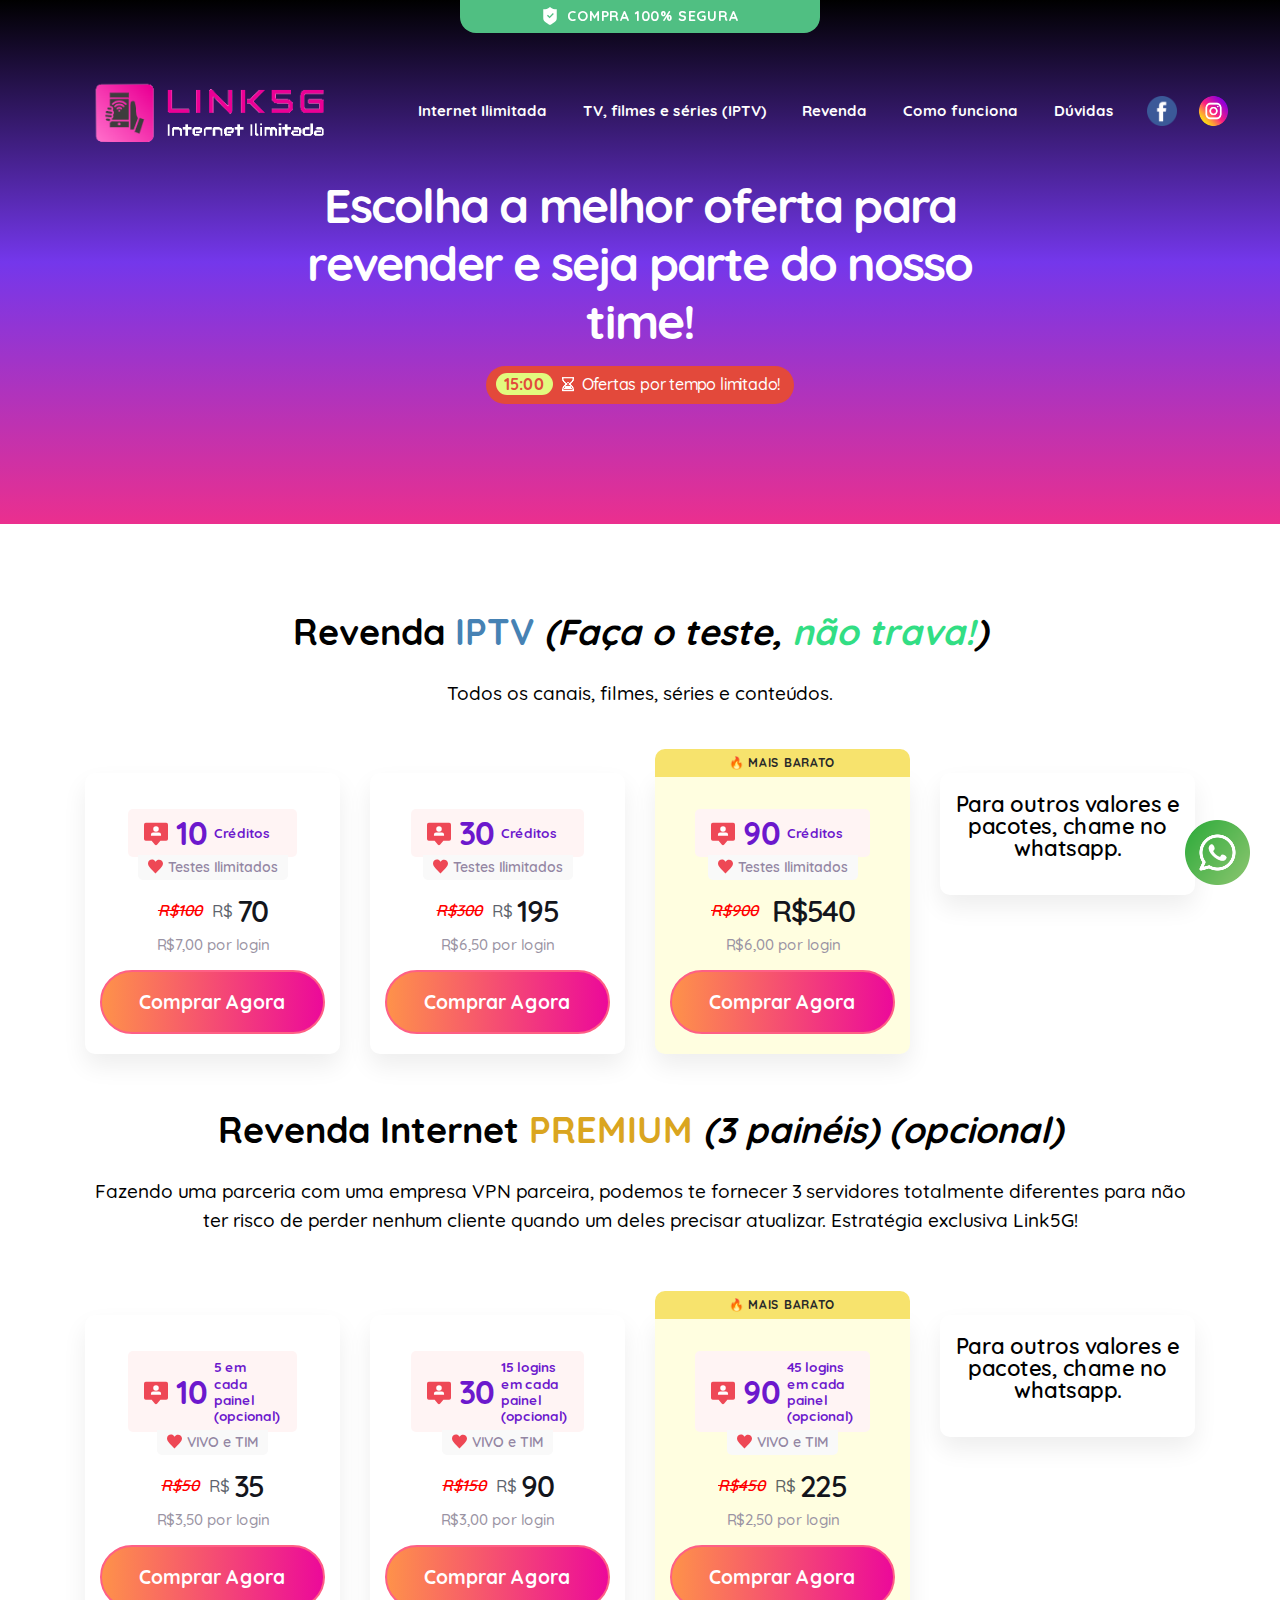
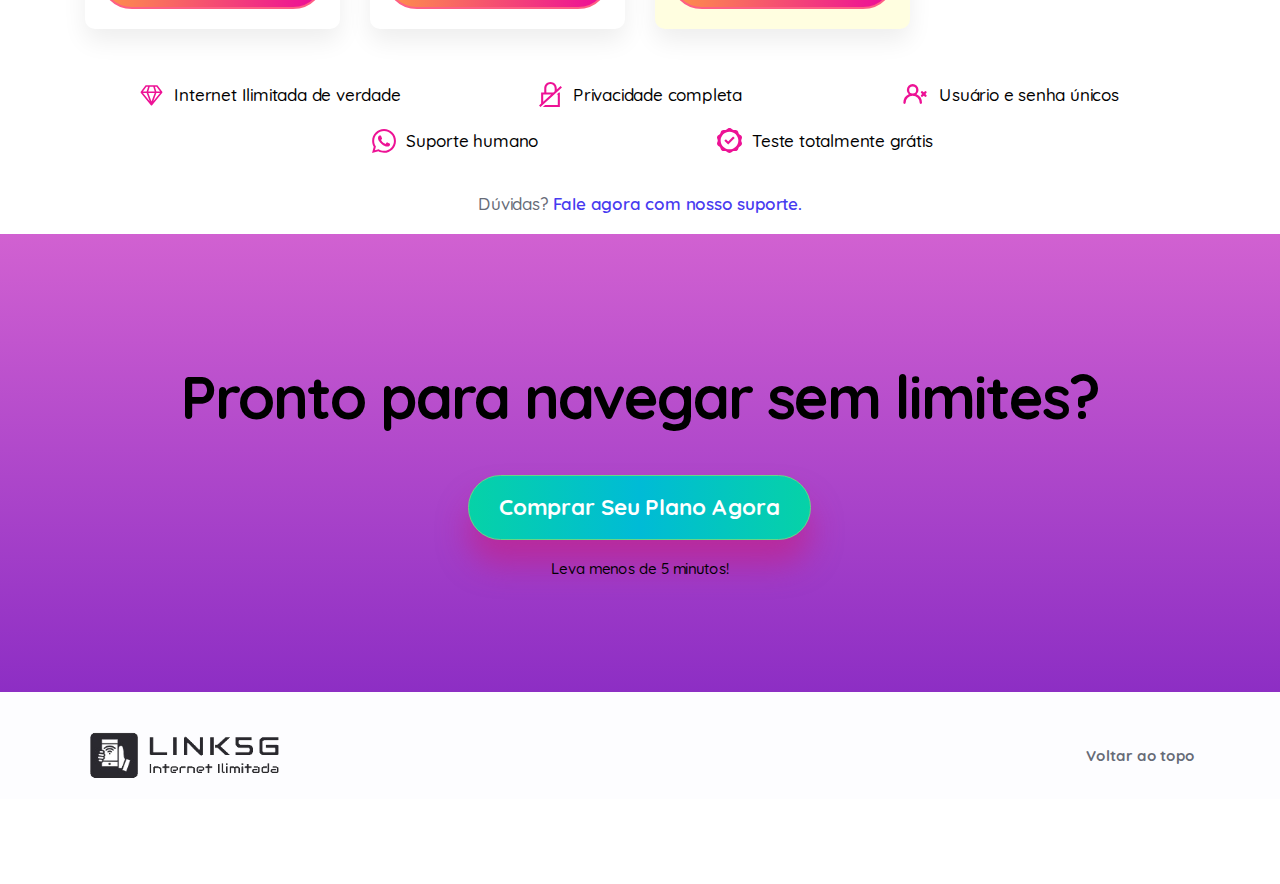
<file: revenda.html>
<!DOCTYPE html><html lang="pt-br"><head>
  <meta charset="UTF-8">
  <meta name="viewport" content="width=device-width, initial-scale=1.0">
  <meta http-equiv="X-UA-Compatible" content="ie=edge">
  <title>Link5G - Internet Ilimitada</title>
  <meta name="description" content="Procurando o Melhor Site para Comprar Seguidores Reais e Brasileiros no Instagram em 2023? Acesse agora o ImpulsioneGram: sem senhas, sem perigo e 100% garantido! ⭐️">
  <link href="css/font-awesome.min.css" rel="stylesheet">
  <link rel="shortcut icon" href="images/fav.png" type="image/x-icon">
  <link rel="canonical" href="https://www.impulsionegram.com.br">
  <link rel="preconnect" href="https://fonts.googleapis.com">
  <link rel="preconnect" href="https://fonts.gstatic.com" crossorigin>
  <link rel="stylesheet" href="css/style.home.min.css">
  <style>
    .overlay {
      visibility: hidden;
      opacity: 0;
    }

    .ratings i {
      color: rgb(203, 163, 41);
    }

    .testimonial-image {
      border-radius: 50%;
    }

    /* latin-ext */
    @font-face {
      font-family: 'Quicksand';
      font-style: normal;
      font-weight: 400;
      font-display: swap;
      src: url(fonts/6xKtdSZaM9iE8KbpRA_hJVQNYuDyP7bh.woff2) format('woff2');
      unicode-range: U+0100-024F, U+0259, U+1E00-1EFF, U+2020, U+20A0-20AB,
        U+20AD-20CF, U+2113, U+2C60-2C7F, U+A720-A7FF;
    }

    /* latin */
    @font-face {
      font-family: 'Quicksand';
      font-style: normal;
      font-weight: 400;
      font-display: swap;
      src: url(fonts/6xKtdSZaM9iE8KbpRA_hK1QNYuDyPw.woff2) format('woff2');
      unicode-range: U+0000-00FF, U+0131, U+0152-0153, U+02BB-02BC, U+02C6,
        U+02DA, U+02DC, U+2000-206F, U+2074, U+20AC, U+2122, U+2191, U+2193,
        U+2212, U+2215, U+FEFF, U+FFFD;
    }

    /* latin-ext */
    @font-face {
      font-family: 'Quicksand';
      font-style: normal;
      font-weight: 500;
      font-display: swap;
      src: url(fonts/6xKtdSZaM9iE8KbpRA_hJVQNYuDyP7bh.woff2) format('woff2');
      unicode-range: U+0100-024F, U+0259, U+1E00-1EFF, U+2020, U+20A0-20AB,
        U+20AD-20CF, U+2113, U+2C60-2C7F, U+A720-A7FF;
    }

    /* latin */
    @font-face {
      font-family: 'Quicksand';
      font-style: normal;
      font-weight: 500;
      font-display: swap;
      src: url(fonts/6xKtdSZaM9iE8KbpRA_hK1QNYuDyPw.woff2) format('woff2');
      unicode-range: U+0000-00FF, U+0131, U+0152-0153, U+02BB-02BC, U+02C6,
        U+02DA, U+02DC, U+2000-206F, U+2074, U+20AC, U+2122, U+2191, U+2193,
        U+2212, U+2215, U+FEFF, U+FFFD;
    }

    /* latin-ext */
    @font-face {
      font-family: 'Quicksand';
      font-style: normal;
      font-weight: 600;
      font-display: swap;
      src: url(fonts/6xKtdSZaM9iE8KbpRA_hJVQNYuDyP7bh.woff2) format('woff2');
      unicode-range: U+0100-024F, U+0259, U+1E00-1EFF, U+2020, U+20A0-20AB,
        U+20AD-20CF, U+2113, U+2C60-2C7F, U+A720-A7FF;
    }

    /* latin */
    @font-face {
      font-family: 'Quicksand';
      font-style: normal;
      font-weight: 600;
      font-display: swap;
      src: url(fonts/6xKtdSZaM9iE8KbpRA_hK1QNYuDyPw.woff2) format('woff2');
      unicode-range: U+0000-00FF, U+0131, U+0152-0153, U+02BB-02BC, U+02C6,
        U+02DA, U+02DC, U+2000-206F, U+2074, U+20AC, U+2122, U+2191, U+2193,
        U+2212, U+2215, U+FEFF, U+FFFD;
    }

    /* latin-ext */
    @font-face {
      font-family: 'Quicksand';
      font-style: normal;
      font-weight: 700;
      font-display: swap;
      src: url(fonts/6xKtdSZaM9iE8KbpRA_hJVQNYuDyP7bh.woff2) format('woff2');
      unicode-range: U+0100-024F, U+0259, U+1E00-1EFF, U+2020, U+20A0-20AB,
        U+20AD-20CF, U+2113, U+2C60-2C7F, U+A720-A7FF;
    }

    /* latin */
    @font-face {
      font-family: 'Quicksand';
      font-style: normal;
      font-weight: 700;
      font-display: swap;
      src: url(fonts/6xKtdSZaM9iE8KbpRA_hK1QNYuDyPw.woff2) format('woff2');
      unicode-range: U+0000-00FF, U+0131, U+0152-0153, U+02BB-02BC, U+02C6,
        U+02DA, U+02DC, U+2000-206F, U+2074, U+20AC, U+2122, U+2191, U+2193,
        U+2212, U+2215, U+FEFF, U+FFFD;
    }
  </style>
  <meta property="og:image" content="images/comprar-seguidores-instagram.jpeg">
  <meta name="twitter:image" content="https://www.impulsionegram.com.br/image/comprar-seguidores-instagram.jpeg">
  <meta name="image" content="https://www.impulsionegram.com.br/image/comprar-seguidores-instagram.jpeg">
  <script async src="js/obtp.js" type="text/javascript"></script><script type="text/javascript" async src="js/events.js"></script><script defer src="js/fbevents.js"></script><script type="application/ld+json" class="jsx-2971495650">
    {
      "@context": "https://schema.org/",
      "@type": "Product",
      "name": "Seguidores Instagram",
      "image": "https://www.impulsionegram.com.br/image/fav.png",
      "review": [
        {
          "@type": "Review",
          "reviewRating": { "@type": "Rating", "ratingValue": "5" },
          "author": { "@type": "Person", "name": "Júlio Barbosa" },
          "reviewBody": "Foi tão rápido que os seguidores chegram em menos de 1 hora."
        },
        {
          "@type": "Review",
          "reviewRating": { "@type": "Rating", "ratingValue": "5" },
          "author": { "@type": "Person", "name": "Jonas Antunes" },
          "reviewBody": "Site bastante confiável! Agora com mais 2.500 novos seguidores meu perfil ficou show!"
        },
        {
          "@type": "Review",
          "reviewRating": { "@type": "Rating", "ratingValue": "5" },
          "author": { "@type": "Person", "name": "Michel Souza" },
          "reviewBody": "Acabei de ultrapassar a quantidade de seguidores do IG da minha namorada. agora eu pareço uma celebridade com 25 mil seguidores."
        },
        {
          "@type": "Review",
          "reviewRating": { "@type": "Rating", "ratingValue": "5" },
          "author": { "@type": "Person", "name": "Fernando Henrique" },
          "reviewBody": "Consegui os seguidores em 30 minutos. Houve uma queda 2 dias depois da compra, mas quando enviei uma mensagem no suporte do ImpulsioneGram, obtive uma resposta muito rápida e eles voltaram a enviar mais seguidores. SERVIÇO EXCELENTE!! 10/10"
        },
        {
          "@type": "Review",
          "reviewRating": { "@type": "Rating", "ratingValue": "5" },
          "author": { "@type": "Person", "name": "Luiz Antônio" },
          "reviewBody": "Muito obrigado, os Seguidores entregaram com segurança e rapidez em 24 horas."
        },
        {
          "@type": "Review",
          "reviewRating": { "@type": "Rating", "ratingValue": "5" },
          "author": { "@type": "Person", "name": "Nicole Rodrigues" },
          "reviewBody": "Estava com medo antes de comprar, mas os perfis são todos 100% reais."
        },
        {
          "@type": "Review",
          "reviewRating": { "@type": "Rating", "ratingValue": "5" },
          "author": { "@type": "Person", "name": "Cecilia Tanudja" },
          "reviewBody": "Esta é de longe a oferta mais barata que encontrei para comprar 500 seguidores no Instagram no mercado e ainda vem com curtidas bônus."
        },
        {
          "@type": "Review",
          "reviewRating": { "@type": "Rating", "ratingValue": "5" },
          "author": { "@type": "Person", "name": "Mateus Vinícius" },
          "reviewBody": "Um amigo meu me recomendou impulsionegram.com.br e eu tentei fazer um pequeno pedido no início. Fiquei tão impressionado com a maneira como eles entregam o serviço e fiz outra compra maior logo em seguida."
        },
        {
          "@type": "Review",
          "reviewRating": { "@type": "Rating", "ratingValue": "5" },
          "author": { "@type": "Person", "name": "Gabriel Rocha" },
          "reviewBody": "O suporte do site é bem prestativo e o serviço entregue é muito bom. "
        },
        {
          "@type": "Review",
          "reviewRating": { "@type": "Rating", "ratingValue": "5" },
          "author": { "@type": "Person", "name": "Anderson" },
          "reviewBody": "comprei apenas de teste mas já gostei bastante. "
        },
        {
          "@type": "Review",
          "reviewRating": { "@type": "Rating", "ratingValue": "5" },
          "author": { "@type": "Person", "name": "Luisa Souza" },
          "reviewBody": "Eu não tinha ideia de que ganhar novos seguidores reais no Instagram pode ser tão fácil. Honestamente, a comunicação deles é muito rápida e, em pouco tempo, você pode ter o pedido entregue. Estou super feliz e recomendo o serviço deles. Minha conta está incrível agora."
        },
        {
          "@type": "Review",
          "reviewRating": { "@type": "Rating", "ratingValue": "5" },
          "author": { "@type": "Person", "name": "Andressa" },
          "reviewBody": "Entregam o que prometem!"
        },
        {
          "@type": "Review",
          "reviewRating": { "@type": "Rating", "ratingValue": "5" },
          "author": { "@type": "Person", "name": "Jonas" },
          "reviewBody": "Foi incrivelmente rápido e valeu a pena. Ter os seguidores do Instagram me ajudou muito no meu negócio e agora os pedidos estão fluindo melhor no delivery "
        },
        {
          "@type": "Review",
          "reviewRating": { "@type": "Rating", "ratingValue": "5" },
          "author": { "@type": "Person", "name": "Geane" },
          "reviewBody": "Único lugar para comprar 25 mil seguidores no Instagram por esse preço. Trabalho incrível do pessoal do impulsionegram.com.br"
        },
        {
          "@type": "Review",
          "reviewRating": { "@type": "Rating", "ratingValue": "5" },
          "author": { "@type": "Person", "name": "Vivian Lara" },
          "reviewBody": "Realmente funciona e claro, também é preciso estar super super ativa lá e postar regularmente "
        },
        {
          "@type": "Review",
          "reviewRating": { "@type": "Rating", "ratingValue": "5" },
          "author": { "@type": "Person", "name": "Vínicius Oliveira" },
          "reviewBody": "Não posso reclamar do serviço. A entrega foi dentro do prazo e acho que o serviço realmente vale o preço. Vou dar cinco estrelas porque tudo foi realmente como descrito "
        },
        {
          "@type": "Review",
          "reviewRating": { "@type": "Rating", "ratingValue": "5" },
          "author": { "@type": "Person", "name": "Breno Fernandes " },
          "reviewBody": "Superou minhas expectativas além de que o site é muito rápido e o app é fácil de mexer."
        },
        {
          "@type": "Review",
          "reviewRating": { "@type": "Rating", "ratingValue": "5" },
          "author": { "@type": "Person", "name": "Maria " },
          "reviewBody": "Comprei desacreditanda até que os perfis começaram a interagir com meu perfil, fiquei chocada com a qualidade "
        },
        {
          "@type": "Review",
          "reviewRating": { "@type": "Rating", "ratingValue": "5" },
          "author": { "@type": "Person", "name": "Silvia " },
          "reviewBody": "Testei comprar 500 seguidores pro meu salão de beleza, depois de 1 dia estou aqui comprando denovo e colocando na avaliação as 5 estrelas pq fiquei de cara com o Impulsionegram  "
        },
        {
          "@type": "Review",
          "reviewRating": { "@type": "Rating", "ratingValue": "5" },
          "author": { "@type": "Person", "name": "Rafael Lima" },
          "reviewBody": "Recomendo "
        },
        {
          "@type": "Review",
          "reviewRating": { "@type": "Rating", "ratingValue": "5" },
          "author": { "@type": "Person", "name": "Márcio " },
          "reviewBody": "Mais um cliente fidelizado"
        },
        {
          "@type": "Review",
          "reviewRating": { "@type": "Rating", "ratingValue": "5" },
          "author": { "@type": "Person", "name": "Hugo Marques" },
          "reviewBody": "Vocês arrasam no aplicativo, super fácil de usar "
        },
        {
          "@type": "Review",
          "reviewRating": { "@type": "Rating", "ratingValue": "5" },
          "author": { "@type": "Person", "name": "Ítalo" },
          "reviewBody": "Agradeço a prestatividade quando precisei do atendimento de vcs👏🏻👏🏻"
        },
        {
          "@type": "Review",
          "reviewRating": { "@type": "Rating", "ratingValue": "5" },
          "author": { "@type": "Person", "name": "Thiago" },
          "reviewBody": "Depois de fazer o pedido, meus seguidores no Instagram já cresceram significativamente. Eu fiz isso para tentar ter uma visibilidade, mas agora, todo mês compro uns 2500 seguidores "
        },
        {
          "@type": "Review",
          "reviewRating": { "@type": "Rating", "ratingValue": "5" },
          "author": { "@type": "Person", "name": "Mariana " },
          "reviewBody": "amo o aplicativo do impulsionegram, muito prático de mandar curtidas e acompanhar o crescimento dos meus perfis"
        },
        {
          "@type": "Review",
          "reviewRating": { "@type": "Rating", "ratingValue": "5" },
          "author": { "@type": "Person", "name": "Amanda " },
          "reviewBody": "Estava com receio antes de passar o cartão, mas depois, eu gostei bastante da experiencia de compra que venho tendo "
        },
        {
          "@type": "Review",
          "reviewRating": { "@type": "Rating", "ratingValue": "5" },
          "author": { "@type": "Person", "name": "Diovana " },
          "reviewBody": "Seguidores super rápidos. vlw pessoal"
        },
        {
          "@type": "Review",
          "reviewRating": { "@type": "Rating", "ratingValue": "5" },
          "author": { "@type": "Person", "name": "Antonio " },
          "reviewBody": "gente,  comprei aqui pra minha padaria e ja to bombando no bairro, funciona bem o serviço"
        },
        {
          "@type": "Review",
          "reviewRating": { "@type": "Rating", "ratingValue": "5" },
          "author": { "@type": "Person", "name": "Douglas " },
          "reviewBody": "Obrigado pelos seguidores" 
        },
        {
          "@type": "Review",
          "reviewRating": { "@type": "Rating", "ratingValue": "5" },
          "author": { "@type": "Person", "name": "Lucas " },
          "reviewBody": "Agradeço a vcs impulsionegram, obrigado!"
        }
      ],
      "aggregateRating": {
        "@type": "AggregateRating",
        "ratingValue": "5",
        "reviewCount": 30,
        "bestRating": "5",
        "worstRating": "1"
      },
      "description": "Comprar Seguidores No Instagram - Apenas Seguidores Brasileiros, 100% Seguro, Rápido e Barato! Compre aqui e impulsione seu Instagram com apenas um clique.",
      "brand": "Impulsionegram",
      "sku": "15",
      "mpn": "15",
      "offers": {
        "@type": "Offer",
        "url": "https://www.impulsionegram.com.br/",
        "priceCurrency": "BRL",
        "price": "37",
        "priceValidUntil": "2024-06-28",
        "itemCondition": "https://schema.org/UsedCondition",
        "availability": "https://schema.org/InStock",
        "seller": { "@type": "Organization", "name": "Impulsionegram" }
      }
    }
  
  
    </script>






<script async type="text/javascript" src="js/stat.js"></script><script src="js/l.js" async></script></head>

<body data-theme="light">
  <div class="safe-buy-top">
    <a href="#planos" class="goto"><svg xmlns="http://www.w3.org/2000/svg" width="24" height="24" viewBox="0 0 24 24">
        <path d="M12 0c-3.371 2.866-5.484 3-9 3v11.535c0 4.603 3.203 5.804 9 9.465 5.797-3.661 9-4.862 9-9.465v-11.535c-3.516 0-5.629-.134-9-3zm-.548 15l-3.452-3.362 1.237-1.239 2.215 2.123 4.382-4.475 1.238 1.238-5.62 5.715z">
        </path>
      </svg>
      <span>Compra 100% Segura</span></a>
  </div>

  <div class="site-wrapper" id="topo">
    <header class="site-header site-header--menu-right site-header--absolute dark-mode-texts pt-12 pt-lg-8">
      <div class="container pr-lg--30 pl-lg--30">
        <nav class="navbar site-navbar offcanvas-active navbar-expand-lg px-0">
          <div class="brand-logo">
            <a href=index.html><img src="images/logo.png" width="350" height="47" alt="Link5G"></a>
          </div>
          <div class="collapse navbar-collapse" id="mobile-menu">
            <div class="navbar-nav-wrapper">
              <ul class="navbar-nav main-menu">
                <li class="nav-item btn-mobile">
                  <a class="nav-link goto" href="index.html" role="button" aria-expanded="false">Internet Ilimitada</a>
                </li><li class="nav-item">
                  <a class="nav-link goto" href="iptv.html" role="button" aria-expanded="false">TV, filmes e séries (IPTV)</a>
                </li>
                  <li class="nav-item">
                  <a class="nav-link goto"  href="#planos" role="button" aria-expanded="false">Revenda</a>
                </li>
                <li class="nav-item">
                  <a class="nav-link goto" target=_blank href="https://api.whatsapp.com/send?phone=5562998263101&text=Ol%C3%A1,%20vi%20isso%20no%20site%20e%20gostaria%20de%20mais%20informa%C3%A7%C3%B5es." role="button" aria-expanded="false">Como funciona</a>
                </li>
                <li class="nav-item">
                  <a class="nav-link goto" target=_blank href="https://api.whatsapp.com/send?phone=5562998263101&text=Ol%C3%A1,%20vi%20isso%20no%20site%20e%20gostaria%20de%20mais%20informa%C3%A7%C3%B5es." role="button" aria-expanded="false">Dúvidas</a>
                </li>
                <li class="nav-item">
                  <a target="_blank" href="https://www.facebook.com/profile.php?id=100093283434707"><img class="social" src="images/face.png" style="height:30px;margin-top:14px;position:relative;right:-15px; z-index:99999;" target="_blank"></a>
                </li>
                  <li class="nav-item">
                   <a target="_blank"  href="https://www.instagram.com/link5g_/"><img style="position:relative;height:33.5px;margin-top:12px; right:-35px; z-index:99999" id="insta" class="social" src="images/insta.png" target="_blank"></a>
                  </li>
              </ul>
            </div>
          </div>
          <button onclick="toogleMenu(this)" class="navbar-toggler btn-close-off-canvas hamburger-icon border-0" type="button" data-toggle="collapse" data-target="#mobile-menu" aria-controls="mobile-menu" aria-expanded="false" aria-label="Toggle navigation">
            <span class="hamburger hamburger--squeeze js-hamburger">
              <span class="hamburger-box">
                <span class="hamburger-inner"></span>
              </span>
            </span>
          </button>
        </nav>
      </div>
    </header>
    <div class="bg-hero home-banner pb-0 pt-26 pt-lg-30 pb-lg-20 dark-mode-texts" id="hero-area-animation">
      <div class="container" id="animation-area-1">
        <div class="row align-items-top justify-content-center">
          <div class="col-12 col-md-12 col-lg-7 col-xl-6">
          </div>
          <div class="col-12 col-md-8 col-lg-1 align-center order-lg-2" id="hero-ig-animation">
              <div class="section-title text-center mb-6 mb-md-10" >
                <h2 id="pacotes" class="title gr-text-3 mb-0 pb-0"style="color:white">
                  Escolha a <span class="color1">melhor oferta</span> para
                   <span class="color2">revender</span> e seja parte do nosso time!
                </h2>
                <p class="gr-text-9 mt-6">
                  <span class="coutdown-pricing"><span id="countdown" class="font-weight-bold">15:00</span>
                    <img width="18" height="18" src="images/timing-icon.gif"><span>Ofertas por tempo
                      limitado!</span></span>
                </p>
              </div>
            </div>
          </div>
        </div>
      </div>
    </div>
    <div class="job-site-page feature-section listing-packages home bg-light-blue pt-10 pb-20 pt-lg-16" id="planos">
      <div class="container">
<h2 class="gr-text-1 mb-6" style="text-align:center;padding-bottom:10px">
                Revenda <span style="color:steelblue">IPTV</span> <i>(Faça o teste, <span style="color:#32de84">não trava!</span>)</i>
              </h2><div style="text-align:center;padding-bottom:15px;""><p> Todos os canais, filmes, séries e conteúdos.</p></div>
<div class="text-center home-pricing" id="pricing-dynamic-deck" data-pricing-dynamic data-value-active="monthly">
          <div class="row justify-content-center mt-10"> 
           
            <div class="col-lg-3 col-md-6 col-sm-6 col-xs-6 mb-8 mb-lg-9 order-3 order-md-2">
              <a target="_blank" href="https://api.whatsapp.com/send?phone=5562998263101&text=Ol%C3%A1,%20vi%20isso%20no%20site%20e%20gostaria%20de%20adquirir%20o%20plano%20revenda%20iptv%20de%2010%20logins." data-active-period="monthly" data-monthly-daily-link-woo="https://painel.impulsionegram.com.br/pay/checkout-ig/?aero-add-to-checkout=213468&ig_username=" data-monthly-daily-link-monetizze="https://app.monetizze.com.br/checkout/DVD177587?src=" data-link-woo="https://painel.impulsionegram.com.br/pay/checkout-ig/?aero-add-to-checkout=10177&ig_username=" data-link-monetizze="https://app.monetizze.com.br/checkout/DAG177579?src=" data-yearly-daily-link-woo="https://painel.impulsionegram.com.br/pay/checkout-ig/?aero-add-to-checkout=482&ig_username=" data-yearly-daily-link-monetizze="https://app.monetizze.com.br/checkout/DWB148687?src=" data-yearly-instant-link-woo="https://painel.impulsionegram.com.br/pay/checkout-ig/?aero-add-to-checkout=1188&ig_username=" data-yearly-instant-link-monetizze="https://app.monetizze.com.br/checkout/DMT148689?src=" class="btn-checkout is-package">
                <div class="pricing-card package"> 
                  <div class="price-content text-center">
                    <header class="package__head mb-6">
                      <h5 class="gr-text-6 pt-0 mb-0 font-weight-normal">
                      </h5>
                    </header>
                    <div class="package-info mb-autos pb-0">
                      <h5>
                        <img class="followers" alt="Seguidores" src="fonts/ig-follow.svg">
                        10
                        <span class="text-muted">Créditos</span>
                      </h5>
                      <span class="likes-bonus"><svg xmlns="http://www.w3.org/2000/svg" width="24" height="24" viewBox="0 0 24 24">
                          <path d="M12 4.248c-3.148-5.402-12-3.825-12 2.944 0 4.661 5.571 9.427 12 15.808 6.43-6.381 12-11.147 12-15.808 0-6.792-8.875-8.306-12-2.944z"/>
                        </svg>
                        Testes Ilimitados</span>
                    </div>

                    <div class="d-flex justify-content-center align-items-center mt-1 mb-2">
                      <p class="txt-for-only strike mr-4">R$100</p>
                      <span class="currency mr-1 gr-text-9 line-spacing-none">R$</span>
                      <h2 class="price-value dynamic-value" data-active="19" data-monthly="70" data-yearly="59"></h2>
                    </div>
                    <p class="txt-parcelamento">R$7,00 por login</p>
                    <span class="btn btn-signup">Comprar Agora</span>
                  </div>
                </div>
              </a>
            </div>
            <div class="col-lg-3 col-md-6 col-sm-6 col-xs-6 mb-10 mb-lg-9 order-1 order-md-3">
              <a target="_blank" href="https://api.whatsapp.com/send?phone=5562998263101&text=Ol%C3%A1,%20vi%20isso%20no%20site%20e%20gostaria%20de%20adquirir%20o%20plano%20revenda%20iptv%20de%2030%20logins." data-active-period="monthly" data-monthly-daily-link-woo="https://painel.impulsionegram.com.br/pay/checkout-ig/?aero-add-to-checkout=213470&ig_username=" data-monthly-daily-link-monetizze="https://app.monetizze.com.br/checkout/DZR177588?src=" data-link-woo="https://painel.impulsionegram.com.br/pay/checkout-ig/?aero-add-to-checkout=10179&ig_username=" data-link-monetizze="https://app.monetizze.com.br/checkout/DXP177580?src=" data-yearly-daily-link-woo="https://painel.impulsionegram.com.br/pay/checkout-ig/?aero-add-to-checkout=483&ig_username=" data-yearly-daily-link-monetizze="https://app.monetizze.com.br/checkout/DNM148690?src=" data-yearly-instant-link-woo="https://painel.impulsionegram.com.br/pay/checkout-ig/?aero-add-to-checkout=1189&ig_username=" data-yearly-instant-link-monetizze="https://app.monetizze.com.br/checkout/DSZ148691?src=" class="btn-checkout is-package">
                <div class="pricing-card package">
                  
                  <div class="price-content text-center">
                    <header class="package__head mb-6">
                      <h5 class="gr-text-6 pt-0 mb-0 font-weight-600">
                      </h5>
                    </header>
                    <div class="package-info mb-autos pb-0">
                      <h5>
                        <img class="followers" alt="Seguidores" src="fonts/ig-follow.svg">
                        30
                        <span class="text-muted">Créditos</span>
                      </h5>
                      <span class="likes-bonus"><svg xmlns="http://www.w3.org/2000/svg" width="24" height="24" viewBox="0 0 24 24">
                          <path d="M12 4.248c-3.148-5.402-12-3.825-12 2.944 0 4.661 5.571 9.427 12 15.808 6.43-6.381 12-11.147 12-15.808 0-6.792-8.875-8.306-12-2.944z"/>
                        </svg>
                        Testes Ilimitados</span>
                    </div>

                    <div class="d-flex justify-content-center align-items-center mt-1 mb-2">
                      <p class="txt-for-only strike mr-4">R$300</p>
                      <span class="currency mr-1 gr-text-9 line-spacing-none">R$</span>
                      <h2 class="price-value dynamic-value" data-active="19" data-monthly="195" data-yearly="99"></h2>
                    </div>
                    <p class="txt-parcelamento">R$6,50 por login</p>
                    <span class="btn btn-signup">Comprar Agora</span>
                  </div>
                </div>
              </a>
            </div>
            <div class="col-lg-3 col-md-6 col-sm-6 col-xs-6 mb-8 mb-lg-9 order-5 order-md-4">
              <a target="_blank" href="https://api.whatsapp.com/send?phone=5562998263101&text=Ol%C3%A1,%20vi%20isso%20no%20site%20e%20gostaria%20de%20adquirir%20o%20plano%20revenda%20iptv%20de%2090%20logins." data-active-period="monthly" data-monthly-daily-link-woo="https://painel.impulsionegram.com.br/pay/checkout-ig/?aero-add-to-checkout=213471&ig_username=" data-monthly-daily-link-monetizze="https://app.monetizze.com.br/checkout/DPJ177589?src=" data-link-woo="https://painel.impulsionegram.com.br/pay/checkout-ig/?aero-add-to-checkout=10180&ig_username=" data-link-monetizze="https://app.monetizze.com.br/checkout/DDT177581?src=" data-yearly-daily-link-woo="https://painel.impulsionegram.com.br/pay/checkout-ig/?aero-add-to-checkout=484&ig_username=" data-yearly-daily-link-monetizze="https://app.monetizze.com.br/checkout/DKX148693?src=" data-yearly-instant-link-woo="https://painel.impulsionegram.com.br/pay/checkout-ig/?aero-add-to-checkout=1190&ig_username=" data-yearly-instant-link-monetizze="https://app.monetizze.com.br/checkout/DSP148694?src=" class="btn-checkout is-package">
                <div class="pricing-card package featured">
<div class="badging"><span>🔥 Mais Barato</span></div>
                  <div class="price-content text-center">
                    <header class="package__head mb-6">
                      <h5 class="gr-text-6 pt-0 mb-0 font-weight-normal">
                      </h5>
                    </header>
                    <div class="package-info mb-autos pb-0">
                      <h5>
                        <img class="followers" alt="Seguidores" src="fonts/ig-follow.svg">
                        90
                        <span class="text-muted">Créditos</span>
                      </h5>
                      <span class="likes-bonus"><svg xmlns="http://www.w3.org/2000/svg" width="24" height="24" viewBox="0 0 24 24">
                          <path d="M12 4.248c-3.148-5.402-12-3.825-12 2.944 0 4.661 5.571 9.427 12 15.808 6.43-6.381 12-11.147 12-15.808 0-6.792-8.875-8.306-12-2.944z"/>
                        </svg>
                        Testes Ilimitados</span>
                    </div>

                    <div class="d-flex justify-content-center align-items-center mt-1 mb-2">
                      <p class="txt-for-only strike mr-4">R$900</p>
                      <span class="currency mr-1 gr-text-9 line-spacing-none"></span>
                      <h2 class="price-value dynamic-value" data-active="19" data-monthly="R$540" data-yearly="45"></h2>
                    </div>
                    <p class="txt-parcelamento">R$6,00 por login</p>
                    <span class="btn btn-signup is-shaking is-glowing">Comprar Agora</span>
                  </div>
                </div>
              </a>
            </div>
<div class="col-lg-3 col-md-6 col-sm-6 col-xs-6 mb-8 mb-lg-9 order-5 order-md-4">
              <a target="_blank" href="https://api.whatsapp.com/send?phone=5562998263101&text=Ol%C3%A1,%20vi%20isso%20no%20site%20e%20gostaria%20de%20adquirir%20um%20plano%20maior." data-active-period="monthly" data-monthly-daily-link-woo="https://painel.impulsionegram.com.br/pay/checkout-ig/?aero-add-to-checkout=213471&ig_username=" data-monthly-daily-link-monetizze="https://app.monetizze.com.br/checkout/DPJ177589?src=" data-link-woo="https://painel.impulsionegram.com.br/pay/checkout-ig/?aero-add-to-checkout=10180&ig_username=" data-link-monetizze="https://app.monetizze.com.br/checkout/DDT177581?src=" data-yearly-daily-link-woo="https://painel.impulsionegram.com.br/pay/checkout-ig/?aero-add-to-checkout=484&ig_username=" data-yearly-daily-link-monetizze="https://app.monetizze.com.br/checkout/DKX148693?src=" data-yearly-instant-link-woo="https://painel.impulsionegram.com.br/pay/checkout-ig/?aero-add-to-checkout=1190&ig_username=" data-yearly-instant-link-monetizze="https://app.monetizze.com.br/checkout/DSP148694?src=" class="btn-checkout is-package">
                <div class="pricing-card package">
                  <div class="price-content text-center">
                    <header class="package__head mb-6">
                      <h5 class="gr-text-6 pt-0 mb-0 font-weight-normal"> Para outros valores e pacotes, chame no whatsapp.
                      </h5>
                    </header>
                  </div>
                </div>
              </a>
            </div>           
          </div>
        </div><div><br></div>
        <h2 class="gr-text-1 mb-6" style="text-align:center;padding-bottom:10px">
                Revenda Internet <span style="color:GoldenRod">PREMIUM</span> <i>(3 painéis) (opcional)</i>
              </h2><div style="text-align:center;padding-bottom:30px;""><p> Fazendo uma parceria com uma empresa VPN parceira, podemos te fornecer 3 servidores totalmente diferentes para não ter risco de perder nenhum cliente quando um deles precisar atualizar. Estratégia exclusiva Link5G!</p></div>
    <div class="text-center home-pricing" id="pricing-dynamic-deck" data-pricing-dynamic data-value-active="monthly">
          <div class="row justify-content-center mt-10"> 
            <div class="col-lg-3 col-md-6 col-sm-6 col-xs-6 mb-8 mb-lg-9 order-3 order-md-2">
              <a target="_blank" href="https://api.whatsapp.com/send?phone=5562998263101&text=Ol%C3%A1,%20vi%20isso%20no%20site%20e%20gostaria%20de%20adquirir%20o%20plano%20revenda%20PREMIUM%20de%2010%20logins." data-active-period="monthly" data-monthly-daily-link-woo="https://painel.impulsionegram.com.br/pay/checkout-ig/?aero-add-to-checkout=213468&ig_username=" data-monthly-daily-link-monetizze="https://app.monetizze.com.br/checkout/DVD177587?src=" data-link-woo="https://painel.impulsionegram.com.br/pay/checkout-ig/?aero-add-to-checkout=10177&ig_username=" data-link-monetizze="https://app.monetizze.com.br/checkout/DAG177579?src=" data-yearly-daily-link-woo="https://painel.impulsionegram.com.br/pay/checkout-ig/?aero-add-to-checkout=482&ig_username=" data-yearly-daily-link-monetizze="https://app.monetizze.com.br/checkout/DWB148687?src=" data-yearly-instant-link-woo="https://painel.impulsionegram.com.br/pay/checkout-ig/?aero-add-to-checkout=1188&ig_username=" data-yearly-instant-link-monetizze="https://app.monetizze.com.br/checkout/DMT148689?src=" class="btn-checkout is-package">
                <div class="pricing-card package"> 
                  <div class="price-content text-center">
                    <header class="package__head mb-6">
                      <h5 class="gr-text-6 pt-0 mb-0 font-weight-normal">
                      </h5>
                    </header>
                    <div class="package-info mb-autos pb-0">
                      <h5>
                        <img class="followers" alt="Seguidores" src="fonts/ig-follow.svg">
                        10
                        <span class="text-muted">5 em cada painel (opcional)</span>
                      </h5>
                      <span class="likes-bonus"><svg xmlns="http://www.w3.org/2000/svg" width="24" height="24" viewBox="0 0 24 24">
                          <path d="M12 4.248c-3.148-5.402-12-3.825-12 2.944 0 4.661 5.571 9.427 12 15.808 6.43-6.381 12-11.147 12-15.808 0-6.792-8.875-8.306-12-2.944z"/>
                        </svg>
                        VIVO e TIM</span>
                    </div>

                    <div class="d-flex justify-content-center align-items-center mt-1 mb-2">
                      <p class="txt-for-only strike mr-4">R$50</p>
                      <span class="currency mr-1 gr-text-9 line-spacing-none">R$</span>
                      <h2 class="price-value dynamic-value" data-active="19" data-monthly="35" data-yearly="59"></h2>
                    </div>
                    <p class="txt-parcelamento">R$3,50 por login</p>
                    <span class="btn btn-signup">Comprar Agora</span>
                  </div>
                </div>
              </a>
            </div>
            <div class="col-lg-3 col-md-6 col-sm-6 col-xs-6 mb-10 mb-lg-9 order-1 order-md-3">
              <a target="_blank" href="https://api.whatsapp.com/send?phone=5562998263101&text=Ol%C3%A1,%20vi%20isso%20no%20site%20e%20gostaria%20de%20adquirir%20o%20plano%20revenda%20PREMIUM%20de%2030%20logins." data-active-period="monthly" data-monthly-daily-link-woo="https://painel.impulsionegram.com.br/pay/checkout-ig/?aero-add-to-checkout=213470&ig_username=" data-monthly-daily-link-monetizze="https://app.monetizze.com.br/checkout/DZR177588?src=" data-link-woo="https://painel.impulsionegram.com.br/pay/checkout-ig/?aero-add-to-checkout=10179&ig_username=" data-link-monetizze="https://app.monetizze.com.br/checkout/DXP177580?src=" data-yearly-daily-link-woo="https://painel.impulsionegram.com.br/pay/checkout-ig/?aero-add-to-checkout=483&ig_username=" data-yearly-daily-link-monetizze="https://app.monetizze.com.br/checkout/DNM148690?src=" data-yearly-instant-link-woo="https://painel.impulsionegram.com.br/pay/checkout-ig/?aero-add-to-checkout=1189&ig_username=" data-yearly-instant-link-monetizze="https://app.monetizze.com.br/checkout/DSZ148691?src=" class="btn-checkout is-package">
                <div class="pricing-card package">
                  
                  <div class="price-content text-center">
                    <header class="package__head mb-6">
                      <h5 class="gr-text-6 pt-0 mb-0 font-weight-600">
                      </h5>
                    </header>
                    <div class="package-info mb-autos pb-0">
                      <h5>
                        <img class="followers" alt="Seguidores" src="fonts/ig-follow.svg">
                        30
                        <span class="text-muted">15 logins em cada painel (opcional)</span>
                      </h5>
                      <span class="likes-bonus"><svg xmlns="http://www.w3.org/2000/svg" width="24" height="24" viewBox="0 0 24 24">
                          <path d="M12 4.248c-3.148-5.402-12-3.825-12 2.944 0 4.661 5.571 9.427 12 15.808 6.43-6.381 12-11.147 12-15.808 0-6.792-8.875-8.306-12-2.944z"/>
                        </svg>
                        VIVO e TIM</span>
                    </div>

                    <div class="d-flex justify-content-center align-items-center mt-1 mb-2">
                      <p class="txt-for-only strike mr-4">R$150</p>
                      <span class="currency mr-1 gr-text-9 line-spacing-none">R$</span>
                      <h2 class="price-value dynamic-value" data-active="19" data-monthly="90" data-yearly="99"></h2>
                    </div>
                    <p class="txt-parcelamento">R$3,00 por login</p>
                    <span class="btn btn-signup">Comprar Agora</span>
                  </div>
                </div>
              </a>
            </div>
            <div class="col-lg-3 col-md-6 col-sm-6 col-xs-6 mb-8 mb-lg-9 order-5 order-md-4">
              <a target="_blank" href="https://api.whatsapp.com/send?phone=5562998263101&text=Ol%C3%A1,%20vi%20isso%20no%20site%20e%20gostaria%20de%20adquirir%20o%20plano%20PREMIUM%20de%2090%20logins." data-active-period="monthly" data-monthly-daily-link-woo="https://painel.impulsionegram.com.br/pay/checkout-ig/?aero-add-to-checkout=213471&ig_username=" data-monthly-daily-link-monetizze="https://app.monetizze.com.br/checkout/DPJ177589?src=" data-link-woo="https://painel.impulsionegram.com.br/pay/checkout-ig/?aero-add-to-checkout=10180&ig_username=" data-link-monetizze="https://app.monetizze.com.br/checkout/DDT177581?src=" data-yearly-daily-link-woo="https://painel.impulsionegram.com.br/pay/checkout-ig/?aero-add-to-checkout=484&ig_username=" data-yearly-daily-link-monetizze="https://app.monetizze.com.br/checkout/DKX148693?src=" data-yearly-instant-link-woo="https://painel.impulsionegram.com.br/pay/checkout-ig/?aero-add-to-checkout=1190&ig_username=" data-yearly-instant-link-monetizze="https://app.monetizze.com.br/checkout/DSP148694?src=" class="btn-checkout is-package">
                <div class="pricing-card package featured">
<div class="badging"><span>🔥 Mais Barato</span></div>
                  <div class="price-content text-center">
                    <header class="package__head mb-6">
                      <h5 class="gr-text-6 pt-0 mb-0 font-weight-normal">
                      </h5>
                    </header>
                    <div class="package-info mb-autos pb-0">
                      <h5>
                        <img class="followers" alt="Seguidores" src="fonts/ig-follow.svg">
                        90
                        <span class="text-muted">45 logins em cada painel (opcional)</span>
                      </h5>
                      <span class="likes-bonus"><svg xmlns="http://www.w3.org/2000/svg" width="24" height="24" viewBox="0 0 24 24">
                          <path d="M12 4.248c-3.148-5.402-12-3.825-12 2.944 0 4.661 5.571 9.427 12 15.808 6.43-6.381 12-11.147 12-15.808 0-6.792-8.875-8.306-12-2.944z"/>
                        </svg>
                        VIVO e TIM</span>
                    </div>

                    <div class="d-flex justify-content-center align-items-center mt-1 mb-2">
                      <p class="txt-for-only strike mr-4">R$450</p>
                      <span class="currency mr-1 gr-text-9 line-spacing-none">R$</span>
                      <h2 class="price-value dynamic-value" data-active="19" data-monthly="225" data-yearly="45"></h2>
                    </div>
                    <p class="txt-parcelamento">R$2,50 por login</p>
                    <span class="btn btn-signup is-shaking is-glowing">Comprar Agora</span>
                  </div>
                </div>
              </a>
            </div>
<div class="col-lg-3 col-md-6 col-sm-6 col-xs-6 mb-8 mb-lg-9 order-5 order-md-4">
              <a target="_blank" href="https://api.whatsapp.com/send?phone=5562998263101&text=Ol%C3%A1,%20vi%20isso%20no%20site%20e%20gostaria%20de%20adquirir%20um%20plano%20maior." data-active-period="monthly" data-monthly-daily-link-woo="https://painel.impulsionegram.com.br/pay/checkout-ig/?aero-add-to-checkout=213471&ig_username=" data-monthly-daily-link-monetizze="https://app.monetizze.com.br/checkout/DPJ177589?src=" data-link-woo="https://painel.impulsionegram.com.br/pay/checkout-ig/?aero-add-to-checkout=10180&ig_username=" data-link-monetizze="https://app.monetizze.com.br/checkout/DDT177581?src=" data-yearly-daily-link-woo="https://painel.impulsionegram.com.br/pay/checkout-ig/?aero-add-to-checkout=484&ig_username=" data-yearly-daily-link-monetizze="https://app.monetizze.com.br/checkout/DKX148693?src=" data-yearly-instant-link-woo="https://painel.impulsionegram.com.br/pay/checkout-ig/?aero-add-to-checkout=1190&ig_username=" data-yearly-instant-link-monetizze="https://app.monetizze.com.br/checkout/DSP148694?src=" class="btn-checkout is-package">
                <div class="pricing-card package">
                  <div class="price-content text-center">
                    <header class="package__head mb-6">
                      <h5 class="gr-text-6 pt-0 mb-0 font-weight-normal"> Para outros valores e pacotes, chame no whatsapp.
                      </h5>
                    </header>
                  </div>
                </div>
              </a>
            </div>           
          </div>
    </div>
        <div class="feature-section pt-0 mt-5 mt-lg-6">
          <div class="container">
            <div class="row justify-content-center align-items-center">
              <div class="col-6 col-lg-4 mb-7">
                <div class="feature-widget d-flex align-items-center justify-content-left justify-content-md-center justify-content-md-start">
                  <div class="widget-icon gr-text-4 text-green mr-4 mb-0 mb-lg-0">
                    <svg xmlns="http://www.w3.org/2000/svg" width="25" height="25" fill="none" viewBox="0 0 16 16">
                      <path fill="#ed1295" d="M4.5 2C4.34262 2 4.19443 2.0741 4.1 2.2L1.1 6.2C0.96234 6.38355 0.967264 6.63723 1.11194 6.8153L7.61194 14.8153C7.70689 14.9322 7.84944 15 8 15C8.15056 15 8.29311 14.9322 8.38806 14.8153L14.8881 6.8153C15.0327 6.63723 15.0377 6.38355 14.9 6.2L11.9 2.2C11.8056 2.0741 11.6574 2 11.5 2H4.5ZM2.5 6L4.75 3H5.81988L4.88238 6H2.5ZM5.93007 6L6.86757 3H9.1324L10.0699 6H5.93007ZM10.0341 7L7.99999 12.5476L5.96589 7H10.0341ZM9.16622 12.2718L11.0992 7H13.4495L9.16622 12.2718ZM11.1176 6L10.1801 3H11.25L13.5 6H11.1176ZM2.55049 7H4.90078L6.83374 12.2717L2.55049 7Z"/>
                    </svg>
                  </div>
                  <div class="content">
                    <h3 class="title gr-text-9 mb-0 font-weight-normal line-height-reset">
                      Internet Ilimitada de verdade
                    </h3>
                  </div>
                </div>
              </div>
              <div class="col-6 col-lg-4 mb-7">
                <div class="feature-widget d-flex align-items-center justify-content-left justify-content-md-center">
                  <div class="widget-icon gr-text-4 text-green mr-4 mb-0 mb-lg-0">
                    <svg xmlns="http://www.w3.org/2000/svg" width="25" height="25" fill="#ed1295" viewBox="0 0 24 24">
                      <path d="M21.658 3.786l-3.658 3.318v-1.104c0-3.313-2.687-6-6-6s-6 2.687-6 6v4h-3v10.707l-2 1.813 1.346 1.48 20.654-18.734-1.342-1.48zm-16.658 15.107v-6.893h7.625l-7.625 6.893zm11-9.975l-1.194 1.082h-6.806v-4c0-2.205 1.795-4 4-4s4 1.795 4 4v2.918zm5 1.082v14h-16.391l2.204-2h12.187v-10h-1.176l2.191-2h.985z"/>
                    </svg>
                  </div>
                  <div class="content">
                    <h3 class="title gr-text-9 mb-0 font-weight-normal line-height-reset">
                      Privacidade completa
                    </h3>
                  </div>
                </div>
              </div>
              <div class="col-6 col-lg-4 mb-7">
                <div class="feature-widget d-flex align-items-center justify-content-left justify-content-md-center">
                  <div class="widget-icon gr-text-4 text-green mr-4 mb-0 mb-lg-0">
                    <svg xmlns="http://www.w3.org/2000/svg" width="28" height="28" fill="#ed1295" viewBox="0 0 24 24">
                      <path d="M13.3,12.22A4.92,4.92,0,0,0,15,8.5a5,5,0,0,0-10,0,4.92,4.92,0,0,0,1.7,3.72A8,8,0,0,0,2,19.5a1,1,0,0,0,2,0,6,6,0,0,1,12,0,1,1,0,0,0,2,0A8,8,0,0,0,13.3,12.22ZM10,11.5a3,3,0,1,1,3-3A3,3,0,0,1,10,11.5Zm10.91.5.8-.79a1,1,0,0,0-1.42-1.42l-.79.8-.79-.8a1,1,0,0,0-1.42,1.42l.8.79-.8.79a1,1,0,0,0,0,1.42,1,1,0,0,0,1.42,0l.79-.8.79.8a1,1,0,0,0,1.42,0,1,1,0,0,0,0-1.42Z"/>
                    </svg>
                  </div>
                  <div class="content">
                    <h3 class="title gr-text-9 mb-0 font-weight-normal line-height-reset">
                      Usuário e senha únicos
                    </h3>
                  </div>
                </div>
              </div>
              <div class="col-6 col-lg-4 mb-7">
                <div class="feature-widget d-flex align-items-center justify-content-left justify-content-md-center">
                  <div class="widget-icon gr-text-4 text-green mr-4 mb-0 mb-lg-0">
                    <svg xmlns="http://www.w3.org/2000/svg" width="24" height="24" fill="#ed1295" viewBox="0 0 24 24">
                      <path d="M.057 24l1.687-6.163c-1.041-1.804-1.588-3.849-1.587-5.946.003-6.556 5.338-11.891 11.893-11.891 3.181.001 6.167 1.24 8.413 3.488 2.245 2.248 3.481 5.236 3.48 8.414-.003 6.557-5.338 11.892-11.893 11.892-1.99-.001-3.951-.5-5.688-1.448l-6.305 1.654zm6.597-3.807c1.676.995 3.276 1.591 5.392 1.592 5.448 0 9.886-4.434 9.889-9.885.002-5.462-4.415-9.89-9.881-9.892-5.452 0-9.887 4.434-9.889 9.884-.001 2.225.651 3.891 1.746 5.634l-.999 3.648 3.742-.981zm11.387-5.464c-.074-.124-.272-.198-.57-.347-.297-.149-1.758-.868-2.031-.967-.272-.099-.47-.149-.669.149-.198.297-.768.967-.941 1.165-.173.198-.347.223-.644.074-.297-.149-1.255-.462-2.39-1.475-.883-.788-1.48-1.761-1.653-2.059-.173-.297-.018-.458.13-.606.134-.133.297-.347.446-.521.151-.172.2-.296.3-.495.099-.198.05-.372-.025-.521-.075-.148-.669-1.611-.916-2.206-.242-.579-.487-.501-.669-.51l-.57-.01c-.198 0-.52.074-.792.372s-1.04 1.016-1.04 2.479 1.065 2.876 1.213 3.074c.149.198 2.095 3.2 5.076 4.487.709.306 1.263.489 1.694.626.712.226 1.36.194 1.872.118.571-.085 1.758-.719 2.006-1.413.248-.695.248-1.29.173-1.414z"/>
                    </svg>
                  </div>
                  <div class="content">
                    <h3 class="title gr-text-9 mb-0 font-weight-normal line-height-reset">
                      Suporte humano
                    </h3>
                  </div>
                </div>
              </div>
              <div class="col-6 col-lg-4 mb-7">
                <div class="feature-widget d-flex align-items-center justify-content-left justify-content-md-center">
                  <div class="widget-icon gr-text-4 text-green mr-4 mb-0 mb-lg-0">
                    <svg xmlns="http://www.w3.org/2000/svg" width="25" height="25" fill="#ed1295" viewBox="0 0 24 24">
                      <path d="M23.873 9.81c.087-.251.127-.509.127-.764 0-.77-.38-1.514-1.055-1.981-2.153-1.492-1.868-1.117-2.679-3.543-.34-1.013-1.319-1.697-2.424-1.697h-.007c-2.653.009-2.193.151-4.334-1.354-.446-.314-.974-.471-1.501-.471s-1.055.157-1.502.471c-2.156 1.515-1.686 1.362-4.334 1.353h-.007c-1.104 0-2.084.685-2.422 1.697-.812 2.432-.534 2.056-2.678 3.544-.677.469-1.057 1.212-1.057 1.983 0 .254.042.511.127.762.831 2.428.829 1.962 0 4.38-.085.251-.127.507-.127.762 0 .77.38 1.514 1.057 1.983 2.146 1.49 1.868 1.113 2.679 3.543.338 1.013 1.317 1.697 2.422 1.697h.007c2.653-.009 2.193-.152 4.334 1.353.446.314.974.472 1.501.472s1.055-.158 1.502-.471c2.141-1.504 1.679-1.362 4.334-1.353h.007c1.104 0 2.084-.685 2.424-1.697.811-2.427.525-2.052 2.679-3.543.674-.469 1.054-1.213 1.054-1.983 0-.254-.04-.512-.127-.763-.831-2.428-.827-1.963 0-4.38zm-11.873 10.69c-4.694 0-8.5-3.806-8.5-8.5s3.806-8.5 8.5-8.5 8.5 3.806 8.5 8.5-3.806 8.5-8.5 8.5zm-1.25-4.542l-3.75-3.637 1.549-1.548 2.201 2.088 4.701-4.819 1.549 1.548-6.25 6.368z"/>
                    </svg>
                  </div>
                  <div class="content">
                    <h3 class="title gr-text-9 mb-0 font-weight-normal line-height-reset">
                      Teste totalmente grátis
                    </h3>
                  </div>
                </div>
              </div>
            </div>
          </div>
        </div>
        <div class="row justify-content-center mt-0">
          <div class="col-12 text-center pt-6 pt-lg-8">
            <p class="gr-text-9 gr-text-9 gr-text-color">
              Dúvidas?
              <a rel="nofllow" href="https://api.whatsapp.com/send?phone=5562998263101&text=Ol%C3%A1,%20vi%20isso%20no%20site%20e%20gostaria%20de%20mais%20informa%C3%A7%C3%B5es." target="_blank" class="btn-link"><b>Fale agora com nosso suporte.</b></a>
            </p>
          </div>
        </div>
    </div>
    
    <!-- Content -->
        <div class="cta-section footer-cta py-24">
      <div class="container">
        <div class="row justify-content-center">
          <div class="col-md-9 col-lg-10 col-xl-10">
            <div class="text-center dark-mode-texts">
              <h2 class="gr-text-2 mb-12">
                Pronto para navegar sem limites?
              </h2>
              <a href="#planos" class="btn btn-green btn-cta btn-rounded text-white gr-hover-y px-lg-9 goto">Comprar
                Seu Plano Agora</a>
              <p class="gr-text-11 mb-0 mt-6">Leva menos de 5 minutos!</p>
            </div>
          </div>
        </div>
      </div>
    </div>
    <div class="footer-section bg-default-4 py-4">
      <div class="container">
        <div class="row justify-content-center align-items-center flex-column-reverse flex-md-row">
          <div class="col-lg-4 col-md-5">
            <div class="footer-logo text-center text-md-left mb-7 mb-md-0 mt-7 mt-md-0">
              <img loading="lazy" src="images/logo2.png" width="200" height="57" class="light-version-logo mx-auto mx-md-0">
            </div>
          </div>
          <div class="col-lg-7 offset-lg-1 col-md-7">
            <ul class="footer-links gr-text-11 py-lg-7 list-unstyled mb-0 d-xs-flex align-items-center justify-content-around justify-content-md-end flex-wrap">
                            <li class="ml-md-12 text-center">
                <a href="#topo" class="gr-text-color gr-hover-text-blue font-weight-bold">Voltar ao topo</a>
              </li>
            </ul>
          </div>
        </div>
      </div>
    </div>
  </div>

  <script type="text/javascript" src="js/scripts_home.min.js"></script>

  <!-- Facebook Pixel Code -->
  <script>
    !(function (f, b, e, v, n, t, s) {
      if (f.fbq) return;
      n = f.fbq = function () {
        n.callMethod
          ? n.callMethod.apply(n, arguments)
          : n.queue.push(arguments);
      };
      if (!f._fbq) f._fbq = n;
      n.push = n;
      n.loaded = !0;
      n.version = '2.0';
      n.queue = [];
      t = b.createElement(e);
      t.defer = !0;
      t.src = v;
      s = b.getElementsByTagName(e)[0];
      s.parentNode.insertBefore(t, s);
    })(
      window,
      document,
      'script',
      'https://connect.facebook.net/en_US/fbevents.js',
    );
    fbq('init', '580804879544549');
    fbq('track', 'PageView');
  </script>
  <noscript>
    <img height="1" width="1" src="https://www.facebook.com/tr?id=580804879544549&amp;ev=PageView&amp;noscript=1">
  </noscript>

  <!-- Google tag (gtag.js) - Google Analytics -->
  <script async src="https://www.googletagmanager.com/gtag/js?id=G-YC4MLW65JM"></script>
  <script>
    window.dataLayer = window.dataLayer || [];
    function gtag(){dataLayer.push(arguments);}
    gtag('js', new Date());
  
    gtag('config', 'G-YC4MLW65JM');
  </script>

  <!-- Global site tag (gtag.js) -->
  <script src="https://www.googletagmanager.com/gtag/js?id=AW-10839613496" defer></script>
  <script>
    window.dataLayer = window.dataLayer || [];
    function gtag() {
      dataLayer.push(arguments);
    }
    gtag('js', new Date());

    gtag('config', 'AW-10839613496');
  </script>

  <!-- [RB] Global site tag (gtag.js) -->
  <script async src="https://www.googletagmanager.com/gtag/js?id=AW-729232851"></script>
  <script>
    window.dataLayer = window.dataLayer || [];
    function gtag() {
      dataLayer.push(arguments);
    }
    gtag('js', new Date());

    gtag('config', 'AW-729232851');
  </script>

  <script type="text/javascript">
    var script = document.createElement('script');
    script.async = true;
    script.type = 'text/javascript';
    var target = 'https://www.clickcease.com/monitor/stat.js';
    script.src = target;
    var elem = document.head;
    elem.appendChild(script);
  </script>
  <noscript>
    <a href="https://www.clickcease.com" rel="nofollow"><img src="https://monitor.clickcease.com/stats/stats.aspx" alt="ClickCease"></a>
  </noscript>

  <!-- Social Proof Popup -->
  <script type="text/javascript">
      /*<![CDATA[ */ var js_socialproof_vars = {
        popup_data: [{
                activity: "<p><span><strong>\/visitors pessoas</strong></span> <span>online agora no site</span> <small><i class='icon-check-blue'></i> Verificado</small></p>",
                picture: 'images\/online.png',
            },  {
                activity: '<p><span><strong>\/signups usuários</strong> compraram com a Link5G nas últimas 24 horas</span> <small><i class="icon-check-blue"></i> Verificado por Proof</small></p>',
                picture: 'images\/recibo.png',
            }, {
                activity: '<p><span class="popup-title">Risco Zero</span> <span>Segurança total, não temos acesso ao você vê ou acessa.</span></p>',
                picture: 'images\/risco.png',
            },   {
                activity: '<p><span class="popup-title">Não pedimos seus dados pessoais</span><span></span></p>',
                picture: 'images\/senha.png',
            },  ],
      settings: {
        js_socialproof_popup_start: 5,
        js_socialproof_popup_interval: 16,
        js_socialproof_popup_gone_interval: 8,
        js_socialproof_popup_text: '\/activity',
      },
    }; /*]]> */
  </script>
  
<a target="_blank" href="https://api.whatsapp.com/send?phone=5562998263101&text=Ol%C3%A1,%20vi%20isso%20no%20site%20e%20gostaria%20de%20mais%20informa%C3%A7%C3%B5es."><img class="social"src="images/whats.png" style="height:65px; position:fixed; bottom: 15px; right:30px; z-index:99999;" target="_blank"></a>
</body></html>
</file>
<file: css/style.home.min.css>
*, *::before, *::after {
     box-sizing: border-box; 
 }
 html {
     font-family: sans-serif;
     line-height: 1.15;
     -webkit-text-size-adjust: 100%;
     -webkit-tap-highlight-color: rgba(0, 0, 0, 0);
     
 }
 header, nav {
     display: block;
 }
 body {
     margin: 0;
     font-family: "Quicksand", -apple-system, Arial, sans-serif;
     font-size: 1rem;
     font-weight: 500;
     line-height: 1.5;
     color: var(--color-texts-opacity);
     text-align: left;
     background-color: var(--bg);
     overflow-x: hidden;
 }
 h1, h2, h3, h4, h5 {
     margin-top: 0;
     margin-bottom: 0.5rem;
 }
 p {
     margin-top: 0;
     margin-bottom: 1rem;
 }
 ol, ul {
     margin-top: 0;
     margin-bottom: 1rem;
 }
 ol ol, ul ul, ol ul, ul ol {
     margin-bottom: 0;
 }
 b, strong {
     font-weight: bolder;
 }
 small {
     font-size: 80%;
 }
 a {
     color: #473bf0;
     text-decoration: none;
     background-color: transparent;
 }
 a:hover {
     color: #1c10cf;
     text-decoration: none;
 }
 a:not([href]):not([class]) {
     color: inherit;
     text-decoration: none;
 }
 a:not([href]):not([class]):hover {
     color: inherit;
     text-decoration: none;
 }
 img {
     vertical-align: middle;
     border-style: none;
 }
 svg {
     overflow: hidden;
     vertical-align: middle;
 }
 button {
     border-radius: 0;
 }
 button:focus {
     outline: 1px dotted;
     outline: 5px auto -webkit-focus-ring-color;
 }
 input, button {
     margin: 0;
     font-family: inherit;
     font-size: inherit;
     line-height: inherit;
 }
 button, input {
     overflow: visible;
 }
 button {
     text-transform: none;
 }
 [role="button"] {
     cursor: pointer;
 }
 button, [type="button"] {
     -webkit-appearance: button;
 }
 button:not(:disabled), [type="button"]:not(:disabled) {
     cursor: pointer;
 }
 button::-moz-focus-inner, [type="button"]::-moz-focus-inner {
     padding: 0;
     border-style: none;
 }
 ::-webkit-file-upload-button {
     font: inherit;
     -webkit-appearance: button;
 }
 [hidden] {
     display: none !important;
 }
 h1, h2, h3, h4, h5, .h1, .h2, .h3, .h4, .h5 {
     margin-bottom: 0.5rem;
     font-weight: 700;
     line-height: 1.2;
     color: #000000;
 }
 h1, .h1 {
     font-size: 3rem;
 }
 @media (max-width: 1200px) {
     h1, .h1 {
         font-size: calc(1.425rem + 2.1vw);
     }
 }
 h2, .h2 {
     font-size: 2.25rem;
 }
 @media (max-width: 1200px) {
     h2, .h2 {
         font-size: calc(1.35rem + 1.2vw);
     }
 }
 h3, .h3 {
     font-size: 2rem;
 }
 @media (max-width: 1200px) {
     h3, .h3 {
         font-size: calc(1.325rem + 0.9vw);
     }
 }
 h4, .h4 {
     font-size: 1.5rem;
 }
 @media (max-width: 1200px) {
     h4, .h4 {
         font-size: calc(1.275rem + 0.3vw);
     }
 }
 h5, .h5 {
     font-size: 1.3125rem;
 }
 @media (max-width: 1200px) {
     h5, .h5 {
         font-size: calc(1.25625rem + 0.075vw);
     }
 }
 small, .small {
     font-size: 80%;
     font-weight: 400;
 }
 .list-unstyled {
     padding-left: 0;
     list-style: none;
 }
 pre {
     display: block;
     font-size: 87.5%;
     color: #212529;
 }
 .container {
     width: 100%;
     padding-right: 15px;
     padding-left: 15px;
     margin-top: 21px;
     margin-right: auto;
     margin-left: auto;
 }
 @media (min-width: 576px) {
     .container {
         max-width: 540px;
     }
 }
 @media (min-width: 768px) {
     .container {
         max-width: 720px;
     }
 }
 @media (min-width: 998px) {
     .container {
         max-width: 960px;
     }
     .container2 {
         display:none;
     }
 }
 @media (min-width: 1200px) {
     .container {
         max-width: 1140px;
     }
 }
 .row {
     display: flex;
     flex-wrap: wrap;
     margin-right: -15px;
     margin-left: -15px;
 }
 .col-4, .col-6, .col-12, .col-xs-6, .col-sm-6, .col-md-5, .col-md-6, .col-md-7, .col-md-8, .col-md-9, .col-md-10, .col-md-12, .col-lg-3, .col-lg-4, .col-lg-5, .col-lg-6, .col-lg-7, .col-lg-8, .col-lg-10, .col-lg-12, .col-xl-6, .col-xl-8, .col-xl-9, .col-xl-10 {
     position: relative;
     width: 100%;
     padding-right: 15px;
     padding-left: 15px;
 }
 .col-4 {
     flex: 0 0 33.33333%;
     max-width: 33.33333%;
 }
 .col-6 {
     flex: 0 0 50%;
     max-width: 50%;
 }
 .col-12 {
     flex: 0 0 100%;
     max-width: 100%;
 }
 .order-1 {
     order: 1;
 }
 .order-2 {
     order: 2;
 }
 .order-3 {
     order: 3;
 }
 .order-5 {
     order: 5;
 }
 .order-6 {
     order: 6;
 }
 .order-7 {
     order: 7;
 }
 .order-8 {
     order: 8;
 }
 @media (min-width: 480px) {
     .col-xs-6 {
         flex: 0 0 50%;
         max-width: 50%;
     }
 }
 @media (min-width: 576px) {
     .col-sm-6 {
         flex: 0 0 50%;
         max-width: 50%;
     }
 }
 @media (min-width: 768px) {
     .col-md-5 {
         flex: 0 0 41.66667%;
         max-width: 41.66667%;
     }
     .col-md-6 {
         flex: 0 0 50%;
         max-width: 50%;
     }
     .col-md-7 {
         flex: 0 0 58.33333%;
         max-width: 58.33333%;
     }
     .col-md-8 {
         flex: 0 0 66.66667%;
         max-width: 66.66667%;
     }
     .col-md-9 {
         flex: 0 0 75%;
         max-width: 75%;
     }
     .col-md-10 {
         flex: 0 0 83.33333%;
         max-width: 83.33333%;
     }
     .col-md-12 {
         flex: 0 0 100%;
         max-width: 100%;
     }
     .order-md-1 {
         order: 1;
     }
     .order-md-2 {
         order: 2;
     }
     .order-md-3 {
         order: 3;
     }
     .order-md-4 {
         order: 4;
     }
     .order-md-5 {
         order: 5;
     }
     .order-md-6 {
         order: 6;
     }
     .order-md-7 {
         order: 7;
     }
 }
 @media (min-width: 998px) {
     .col-lg-3 {
         flex: 0 0 25%;
         max-width: 25%;
     }
     .col-lg-4 {
         flex: 0 0 33.33333%;
         max-width: 33.33333%;
     }
     .col-lg-5 {
         flex: 0 0 41.66667%;
         max-width: 41.66667%;
     }
     .col-lg-6 {
         flex: 0 0 50%;
         max-width: 50%;
     }
     .col-lg-7 {
         flex: 0 0 58.33333%;
         max-width: 58.33333%;
     }
     .col-lg-8 {
         flex: 0 0 66.66667%;
         max-width: 66.66667%;
     }
     .col-lg-10 {
         flex: 0 0 83.33333%;
         max-width: 83.33333%;
     }
     .col-lg-12 {
         flex: 0 0 100%;
         max-width: 100%;
     }
     .order-lg-2 {
         order: 2;
     }
     .offset-lg-1 {
         margin-left: 8.33333%;
     }
 }
 @media (min-width: 1200px) {
     .col-xl-6 {
         flex: 0 0 50%;
         max-width: 50%;
     }
     .col-xl-8 {
         flex: 0 0 66.66667%;
         max-width: 66.66667%;
     }
     .col-xl-9 {
         flex: 0 0 75%;
         max-width: 75%;
     }
     .col-xl-10 {
         flex: 0 0 83.33333%;
         max-width: 83.33333%;
     }
     .offset-xl-1 {
         margin-left: 8.33333%;
     }
 }
 .btn {
     display: inline-block;
     font-weight: 700;
     color: var(--color-texts-opacity);
     text-align: center;
     vertical-align: middle;
     -webkit-user-select: none;
     -moz-user-select: none;
     -ms-user-select: none;
     user-select: none;
     background-color: transparent;
     border: 1px solid transparent;
     padding: 0.75rem 1.5625rem;
     font-size: 1.1rem;
     line-height: 1.88;
     border-radius: 8px;
     transition: 0.4s cubic-bezier(0.39, 0.575, 0.565, 1);
 }
 @media (prefers-reduced-motion: reduce) {
     .btn {
         transition: none;
     }
 }
 .btn:hover {
     color: var(--color-texts-opacity);
     text-decoration: none;
 }
 .btn:focus {
     outline: 0;
     box-shadow: 0 0 0 0.2rem rgba(71, 59, 240, 0.25);
 }
 .btn:disabled {
     opacity: 0.65;
 }
 .btn:not(:disabled):not(.disabled) {
     cursor: pointer;
 }
 .btn-green {
     color: #212529;
     background-color: #68d585;
     border-color: #68d585;
 }
 .btn-green:hover {
     color: #212529;
     background-color: #4acd6d;
     border-color: #40ca65;
 }
 .btn-green:focus {
     color: #212529;
     background-color: #4acd6d;
     border-color: #40ca65;
     box-shadow: 0 0 0 0.2rem rgba(93, 187, 119, 0.5);
 }
 .btn-green:disabled {
     color: #212529;
     background-color: #68d585;
     border-color: #68d585;
 }
 .btn-green:not(:disabled):not(.disabled):active, .btn-green:not(:disabled):not(.disabled).active {
     color: #fff;
     background-color: #40ca65;
     border-color: #37c65d;
 }
 .btn-green:not(:disabled):not(.disabled):active:focus, .btn-green:not(:disabled):not(.disabled).active:focus {
     box-shadow: 0 0 0 0.2rem rgba(93, 187, 119, 0.5);
 }
 .btn-link {
     font-weight: 400;
     color: #473bf0;
     text-decoration: none;
 }
 .btn-link:hover {
     color: #1c10cf;
     text-decoration: none;
 }
 .btn-link:focus {
     text-decoration: none;
 }
 .btn-link:disabled {
     color: #6c757d;
     pointer-events: none;
 }
 .collapse:not(.show) {
     display: none;
 }
 .dropdown {
     position: relative;
 }
 .dropdown-toggle {
     white-space: nowrap;
 }
 .dropdown-toggle::after {
     display: inline-block;
     margin-left: 0.255em;
     vertical-align: 0.255em;
     content: "";
     border-top: 0.3em solid;
     border-right: 0.3em solid transparent;
     border-bottom: 0;
     border-left: 0.3em solid transparent;
 }
 .dropdown-toggle:empty::after {
     margin-left: 0;
 }
 .dropdown-menu {
     position: absolute;
     top: 100%;
     left: 0;
     z-index: 1000;
     display: none;
     float: left;
     min-width: 10rem;
     padding: 0.5rem 0;
     margin: 0.125rem 0 0;
     font-size: 1rem;
     color: var(--color-texts-opacity);
     text-align: left;
     list-style: none;
     background-color: #fff;
     background-clip: padding-box;
     border: 1px solid rgba(0, 0, 0, 0.15);
     border-radius: 0.25rem;
 }
 .dropdown-item {
     display: block;
     width: 100%;
     padding: 0.25rem 1.5rem;
     clear: both;
     font-weight: 400;
     color: #212529;
     text-align: inherit;
     white-space: nowrap;
     background-color: transparent;
     border: 0;
 }
 .dropdown-item:hover, .dropdown-item:focus {
     color: #16181b;
     text-decoration: none;
     background-color: #f8f9fa;
 }
 .dropdown-item.active, .dropdown-item:active {
     color: #fff;
     text-decoration: none;
     background-color: #473bf0;
 }
 .dropdown-item:disabled {
     color: #6c757d;
     pointer-events: none;
     background-color: transparent;
 }
 .nav {
     display: flex;
     flex-wrap: wrap;
     padding-left: 0;
     margin-bottom: 0;
     list-style: none;
 }
 .nav-link {
     display: block;
     padding: 0.5rem 1rem;
 }
 .nav-link:hover, .nav-link:focus {
     text-decoration: none;
 }
 .navbar {
     position: relative;
     display: flex;
     flex-wrap: wrap;
     align-items: center;
     justify-content: space-between;
     padding: 0.5rem 1rem;
 }
 .navbar .container {
     display: flex;
     flex-wrap: wrap;
     align-items: center;
     justify-content: space-between;
 }
 .navbar-nav {
     display: flex;
     flex-direction: column;
     padding-left: 0;
     margin-bottom: 0;
     list-style: none;
 }
 .navbar-nav .nav-link {
     padding-right: 0;
     padding-left: 0;
 }
 .navbar-nav .dropdown-menu {
     position: static;
     float: none;
 }
 .navbar-collapse {
     flex-basis: 100%;
     flex-grow: 1;
     align-items: center;
 }
 .navbar-toggler {
     padding: 0.25rem 0.75rem;
     font-size: 1.25rem;
     line-height: 1;
     background-color: transparent;
     border: 1px solid transparent;
     border-radius: 8px;
 }
 .navbar-toggler:hover, .navbar-toggler:focus {
     text-decoration: none;
 }
 @media (max-width: 991.98px) {
     .navbar-expand-lg>.container {
         padding-right: 0;
         padding-left: 0;
     }
 }
 @media (min-width: 998px) {
     .navbar-expand-lg {
         flex-flow: row nowrap;
         justify-content: flex-start;
     }
     .navbar-expand-lg .navbar-nav {
         flex-direction: row;
     }
     .navbar-expand-lg .navbar-nav .dropdown-menu {
         position: absolute;
     }
     .navbar-expand-lg .navbar-nav .nav-link {
         padding-right: 0.5rem;
         padding-left: 0.5rem;
     }
     .navbar-expand-lg>.container {
         flex-wrap: nowrap;
     }
     .navbar-expand-lg .navbar-collapse {
         display: flex !important;
         flex-basis: auto;
     }
     .navbar-expand-lg .navbar-toggler {
         display: none;
     }
 }
 .accordion {
     overflow-anchor: none;
 }
 @-webkit-keyframes progress-bar-stripes {
     from {
         background-position: 1rem 0;
     }
     to {
         background-position: 0 0;
     }
 }
 @keyframes progress-bar-stripes {
     from {
         background-position: 1rem 0;
     }
     to {
         background-position: 0 0;
     }
 }
 .media {
     display: flex;
     align-items: flex-start;
 }
 .close {
     float: right;
     font-size: 1.5rem;
     font-weight: 700;
     line-height: 1;
     color: #000;
     text-shadow: 0 1px 0 #fff;
     opacity: .5;
 }
 @media (max-width: 1200px) {
     .close {
         font-size: calc(1.275rem + 0.3vw);
     }
 }
 .close:hover {
     color: #000;
     text-decoration: none;
 }
 .close:not(:disabled):not(.disabled):hover, .close:not(:disabled):not(.disabled):focus {
     opacity: .75;
 }
 button.close {
     padding: 0;
     background-color: transparent;
     border: 0;
 }
 .carousel {
     position: relative;
 }
 .carousel-inner {
     position: relative;
     width: 100%;
     overflow: hidden;
 }
 .carousel-inner::after {
     display: block;
     clear: both;
     content: "";
 }
 .carousel-item {
     position: relative;
     display: none;
     float: left;
     width: 100%;
     margin-right: -100%;
     -webkit-backface-visibility: hidden;
     backface-visibility: hidden;
     transition: transform 0.6s ease-in-out;
 }
 @media (prefers-reduced-motion: reduce) {
     .carousel-item {
         transition: none;
     }
 }
 .carousel-item.active {
     display: block;
 }
 .carousel-control-prev, .carousel-control-next {
     position: absolute;
     top: 0;
     bottom: 0;
     z-index: 1;
     display: flex;
     align-items: center;
     justify-content: center;
     width: 15%;
     color: #fff;
     text-align: center;
     opacity: 0.5;
     transition: opacity 0.15s ease;
 }
 @media (prefers-reduced-motion: reduce) {
     .carousel-control-prev, .carousel-control-next {
         transition: none;
     }
 }
 .carousel-control-prev:hover, .carousel-control-prev:focus, .carousel-control-next:hover, .carousel-control-next:focus {
     color: #fff;
     text-decoration: none;
     outline: 0;
     opacity: 0.9;
 }
 .carousel-control-prev {
     left: 0;
 }
 .carousel-control-next {
     right: 0;
 }
 .carousel-control-prev-icon, .carousel-control-next-icon {
     display: inline-block;
     width: 20px;
     height: 20px;
     background: no-repeat 50% / 100% 100%;
 }
 .carousel-control-prev-icon {
     background-image: url("data:image/svg+xml,%3csvg xmlns='http://www.w3.org/2000/svg' fill='%23fff' width='8' height='8' viewBox='0 0 8 8'%3e%3cpath d='M5.25 0l-4 4 4 4 1.5-1.5L4.25 4l2.5-2.5L5.25 0z'/%3e%3c/svg%3e");
 }
 .carousel-control-next-icon {
     background-image: url("data:image/svg+xml,%3csvg xmlns='http://www.w3.org/2000/svg' fill='%23fff' width='8' height='8' viewBox='0 0 8 8'%3e%3cpath d='M2.75 0l-1.5 1.5L3.75 4l-2.5 2.5L2.75 8l4-4-4-4z'/%3e%3c/svg%3e");
 }
 @-webkit-keyframes spinner-border {
     to {
         transform: rotate(360deg);
     }
 }
 @keyframes spinner-border {
     to {
         transform: rotate(360deg);
     }
 }
 @-webkit-keyframes spinner-grow {
     0% {
         transform: scale(0);
     }
     50% {
         opacity: 1;
         transform: none;
     }
 }
 @keyframes spinner-grow {
     0% {
         transform: scale(0);
     }
     50% {
         opacity: 1;
         transform: none;
     }
 }
 .align-top {
     vertical-align: top !important;
 }
 .bg-yellow-orange {
     background-color: #FCAD38 !important;
 }
 a.bg-yellow-orange:hover, a.bg-yellow-orange:focus, button.bg-yellow-orange:hover, button.bg-yellow-orange:focus {
     background-color: #fb9806 !important;
 }
 .bg-white {
     background-color: #fff !important;
 }
 a.bg-white:hover, a.bg-white:focus, button.bg-white:hover, button.bg-white:focus {
     background-color: #e6e6e6 !important;
 }
 .bg-white {
     background-color: #fff !important;
 }
 .border-bottom {
     border-bottom: 1px solid var(--border-color) !important;
 }
 .border-0 {
     border: 0 !important;
 }
 .border-bottom-0 {
     border-bottom: 0 !important;
 }
 .border-gray-3 {
     border-color: #e7e9ed !important;
 }
 .rounded {
     border-radius: 0.25rem !important;
 }
 .rounded-circle {
     border-radius: 50% !important;
 }
 .d-none {
     display: none !important;
 }
 .d-block {
     display: block !important;
 }
 .d-flex {
     display: flex !important;
 }
 .d-inline-flex {
     display: inline-flex !important;
 }
 @media (min-width: 480px) {
     .d-xs-flex {
         display: flex !important;
     }
 }
 @media (min-width: 768px) {
     .d-md-flex {
         display: flex !important;
     }
 }
 @media (min-width: 998px) {
     .d-lg-none {
         display: none !important;
     }
 }
 .flex-column {
     flex-direction: column !important;
 }
 .flex-column-reverse {
     flex-direction: column-reverse !important;
 }
 .flex-wrap {
     flex-wrap: wrap !important;
 }
 .justify-content-end {
     justify-content: flex-end !important;
 }
 .justify-content-center {
     justify-content: center !important;
 }
 .justify-content-around {
     justify-content: space-around !important;
 }
 .align-items-center {
     align-items: center !important;
 }
 @media (min-width: 768px) {
     .flex-md-row {
         flex-direction: row !important;
     }
     .justify-content-md-start {
         justify-content: flex-start !important;
     }
     .justify-content-md-end {
         justify-content: flex-end !important;
     }
     .justify-content-md-center {
         justify-content: center !important;
     }
 }
 .overflow-hidden {
     overflow: hidden !important;
 }
 .position-relative {
     position: relative !important;
 }
 .w-100 {
     width: 100% !important;
 }
 .mt-0 {
     margin-top: 0 !important;
 }
 .mb-0 {
     margin-bottom: 0 !important;
 }
 .mr-1 {
     margin-right: 0.25rem !important;
 }
 .mb-1 {
     margin-bottom: 0.25rem !important;
 }
 .ml-1 {
     margin-left: 0.25rem !important;
 }
 .mt-2 {
     margin-top: 0.375rem !important;
 }
 .mr-2 {
     margin-right: 0.375rem !important;
 }
 .ml-2 {
     margin-left: 0.375rem !important;
 }
 .mx-3 {
     margin-right: 0.5rem !important;
 }
 .mb-3 {
     margin-bottom: 0.5rem !important;
 }
 .ml-3, .mx-3 {
     margin-left: 0.5rem !important;
 }
 .mt-4 {
     margin-top: 0.625rem !important;
 }
 .mr-4 {
     margin-right: 0.625rem !important;
 }
 .mb-4 {
     margin-bottom: 0.625rem !important;
 }
 .mt-5 {
     margin-top: 0.75rem !important;
 }
 .mt-6 {
     margin-top: 1rem !important;
 }
 .mb-6 {
     margin-bottom: 1rem !important;
 }
 .mt-7 {
     margin-top: 1.25rem !important;
 }
 .mb-7 {
     margin-bottom: 1.25rem !important;
 }
 .mt-8 {
     margin-top: 1.5625rem !important;
 }
 .mb-8 {
     margin-bottom: 1.5625rem !important;
 }
 .mr-9 {
     margin-right: 1.875rem !important;
 }
 .mb-9 {
     margin-bottom: 1.875rem !important;
 }
 .mt-10 {
     margin-top: 2.1875rem !important;
 }
 .mb-10 {
     margin-bottom: 2.1875rem !important;
 }
 .mb-11 {
     margin-bottom: 2.5rem !important;
 }
 .mt-12 {
     margin-top: 2.8125rem !important;
 }
 .mb-12 {
     margin-bottom: 2.8125rem !important;
 }
 .mb-13 {
     margin-bottom: 3.125rem !important;
 }
 .pt-0, .py-0 {
     padding-top: 0 !important;
 }
 .pr-0, .px-0 {
     padding-right: 0 !important;
 }
 .pb-0, .py-0 {
     padding-bottom: 0 !important;
 }
 .px-0 {
     padding-left: 0 !important;
 }
 .pt-1 {
     padding-top: 0.25rem !important;
 }
 .pb-1 {
     padding-bottom: 0.25rem !important;
 }
 .pt-2 {
     padding-top: 0.375rem !important;
 }
 .py-3 {
     padding-top: 0.5rem !important;
 }
 .py-3 {
     padding-bottom: 0.5rem !important;
 }
 .pt-4, .py-4 {
     padding-top: 0.625rem !important;
 }
 .pb-4, .py-4 {
     padding-bottom: 0.625rem !important;
 }
 .pt-6 {
     padding-top: 1rem !important;
 }
 .px-6 {
     padding-right: 1rem !important;
 }
 .pb-6 {
     padding-bottom: 1rem !important;
 }
 .px-6 {
     padding-left: 1rem !important;
 }
 .p-7 {
     padding: 1.25rem !important;
 }
 .pb-7 {
     padding-bottom: 1.25rem !important;
 }

 .pr-8 {
     padding-right: 1.5625rem !important;
 }
 .pb-8, .py-8 {
     padding-bottom: 1.5625rem !important;
 }
 .pl-9 {
     padding-left: 1.875rem !important;
 }
 .pt-10 {
     padding-top: 2.1875rem !important;
 }
 .pr-10 {
     padding-right: 2.1875rem !important;
 }
 .pl-10 {
     padding-left: 2.1875rem !important;
 }
 .pt-11 {
     padding-top: 2.5rem !important;
 }
 .pt-12 {
     padding-top: 2.8125rem !important;
 }
 .pb-12 {
     padding-bottom: 2.8125rem !important;
 }
 .pt-14 {
     padding-top: 3.4375rem !important;
 }
 .pb-15 {
     padding-bottom: 3.75rem !important;
 }
 .pb-16 {
     padding-bottom: 4.0625rem !important;
 }
 .pb-20 {
     padding-bottom: 5.3125rem !important;
 }
 .py-24 {
     padding-top: 6.875rem !important;
 }
 .py-24 {
     padding-bottom: 6.875rem !important;
 }
 .pt-26 {
     padding-top: 8.125rem !important;
 }
 .mt-n3 {
     margin-top: -0.5rem !important;
 }
 .mx-auto {
     margin-right: auto !important;
 }
 .mx-auto {
     margin-left: auto !important;
 }
 @media (min-width: 480px) {
     .px-xs-6 {
         padding-right: 1rem !important;
     }
     .px-xs-6 {
         padding-left: 1rem !important;
     }
 }
 @media (min-width: 768px) {
     .mt-md-0 {
         margin-top: 0 !important;
     }
     .mx-md-0 {
         margin-right: 0 !important;
     }
     .mb-md-0 {
         margin-bottom: 0 !important;
     }
     .mx-md-0 {
         margin-left: 0 !important;
     }
     .mb-md-7 {
         margin-bottom: 1.25rem !important;
     }
     .mr-md-9 {
         margin-right: 1.875rem !important;
     }
     .mb-md-10 {
         margin-bottom: 2.1875rem !important;
     }
     .ml-md-12 {
         margin-left: 2.8125rem !important;
     }
     .mt-md-14 {
         margin-top: 3.4375rem !important;
     }
     .px-md-5 {
         padding-right: 0.75rem !important;
     }
     .px-md-5 {
         padding-left: 0.75rem !important;
     }
     .px-md-6 {
         padding-right: 1rem !important;
     }
     .px-md-6 {
         padding-left: 1rem !important;
     }
     .pr-md-7 {
         padding-right: 1.25rem !important;
     }
     .pr-md-11 {
         padding-right: 2.5rem !important;
     }
 }
 @media (min-width: 998px) {
     .mb-lg-0 {
         margin-bottom: 0 !important;
     }
     .mt-lg-2 {
         margin-top: 0.375rem !important;
     }
     .mr-lg-4 {
         margin-right: 0.625rem !important;
     }
     .mt-lg-6 {
         margin-top: 1rem !important;
     }
     .mt-lg-8 {
         margin-top: 1.5625rem !important;
     }
     .mb-lg-8 {
         margin-bottom: 1.5625rem !important;
     }
     .mb-lg-9 {
         margin-bottom: 1.875rem !important;
     }
     .mt-lg-11 {
         margin-top: 2.5rem !important;
     }
     .mb-lg-12 {
         margin-bottom: 2.8125rem !important;
     }
     .mb-lg-14 {
         margin-bottom: 3.4375rem !important;
     }
     .mb-lg-16 {
         margin-bottom: 4.0625rem !important;
     }
     .mb-lg-19 {
         margin-bottom: 5rem !important;
     }
     .mb-lg-23 {
         margin-bottom: 6.25rem !important;
     }
     .pr-lg-0, .px-lg-0 {
         padding-right: 0 !important;
     }
     .pl-lg-0, .px-lg-0 {
         padding-left: 0 !important;
     }
     .px-lg-2 {
         padding-right: 0.375rem !important;
     }
     .px-lg-2 {
         padding-left: 0.375rem !important;
     }
     .py-lg-7 {
         padding-top: 1.25rem !important;
     }
     .py-lg-7 {
         padding-bottom: 1.25rem !important;
     }
     .px-lg-9 {
         padding-right: 1.875rem !important;
     }
     .px-lg-9 {
         padding-left: 1.875rem !important;
     }
     .pt-lg-10 {
         padding-top: 2.1875rem !important;
     }
     .pb-lg-10 {
         padding-bottom: 2.1875rem !important;
     }
     .pb-lg-12 {
         padding-bottom: 2.8125rem !important;
     }
     .pr-lg-13 {
         padding-right: 3.125rem !important;
     }
     .pt-lg-14 {
         padding-top: 3.4375rem !important;
     }
     .pt-lg-16 {
         padding-top: 4.0625rem !important;
     }
     .pb-lg-16 {
         padding-bottom: 4.0625rem !important;
     }
     .pb-lg-18 {
         padding-bottom: 1.6875rem !important;
     }
     .pt-lg-20 {
         padding-top: 5.3125rem !important;
     }
     .pb-lg-20 {
         padding-bottom: 5.3125rem !important;
     }
     .pt-lg-30 {
         padding-top: 9.6875rem !important;
     }
 }
 @media (min-width: 1200px) {
     .px-xl-8 {
         padding-right: 1.5625rem !important;
     }
     .px-xl-8 {
         padding-left: 1.5625rem !important;
     }
     .px-xl-9 {
         padding-right: 1.875rem !important;
     }
     .px-xl-9 {
         padding-left: 1.875rem !important;
     }
 }
 .text-left {
     text-align: left !important;
 }
 .text-center {
     text-align: center !important;
 }
 @media (min-width: 768px) {
     .text-md-left {
         text-align: left !important;
     }
 }
 @media (min-width: 998px) {
     .text-lg-left {
         text-align: left !important;
     }
     .text-lg-center {
         text-align: center !important;
     }
 }
 .text-uppercase {
     text-transform: uppercase !important;
 }
 .font-weight-normal {
     font-weight: 400 !important;
 }
 .font-weight-bold {
     font-weight: 700 !important;
 }
 .text-white {
     color: #fff !important;
 }
 .text-primary {
     color: #473bf0 !important;
 }
 a.text-primary:hover, a.text-primary:focus {
     color: #1c10cf !important;
 }
 .text-green {
     color: #68d585 !important;
 }
 a.text-green:hover, a.text-green:focus {
     color: #34bc58 !important;
 }
 .text-blackish-blue {
     color: #13151C !important;
 }
 a.text-blackish-blue:hover, a.text-blackish-blue:focus {
     color: black !important;
 }
 .text-white {
     color: #fff !important;
 }
 a.text-white:hover, a.text-white:focus {
     color: #d9d9d9 !important;
 }
 .text-muted {
     color: #6c757d !important;
 }
 .text-black-50 {
     color: rgba(0, 0, 0, 0.5) !important;
 }
 .visible {
     visibility: visible !important;
 }
 @media print {
     *, *::before, *::after {
         text-shadow: none !important;
         box-shadow: none !important;
     }
     a:not(.btn) {
         text-decoration: underline;
     }
     pre {
         white-space: pre-wrap !important;
     }
     pre {
         border: 1px solid #adb5bd;
         page-break-inside: avoid;
     }
     tr, img {
         page-break-inside: avoid;
     }
     p, h2, h3 {
         orphans: 3;
         widows: 3;
     }
     h2, h3 {
         page-break-after: avoid;
     }
     @page {
         size: a3;
     }
     body {
         min-width: 998px !important;
     }
     .container {
         min-width: 998px !important;
     }
     .navbar {
         display: none;
     }
 }
 .mb-2, .my-2 {
     margin-bottom: 0.375rem !important;
 }
 .dark-mode-texts {
     --bg: #0E1019;
     --bg-2: rgba(255, 255, 255, 0.01);
     --bg-3: #0E1019;
     --bg-4: #0E1019;
     --bg-5: #0E1019;
     --bg-6: #0E1019;
     --bg-7: #13151C;
     --bg-8: #0E1019;
     --color-headings: #ffffff;
     --color-headings-opacity: rgba(255, 255, 255, 0.4);
     --color-texts-opacity: rgba(255, 255, 255, 0.7);
     --color-texts: #fff;
     --btn-border: rgba(255, 255, 255, .3);
     --border-color: rgba(255, 255, 255, .08);
     --border-color-2: rgba(255, 255, 255, .08);
     --force-dark: #171a23;
 }
 .light-version-logo {
     display: none;
 }
 body[data-theme='light'] {
     --bg: #ffffff;
     --bg-2: #f4f7fa;
     --bg-3: #f8f8f8;
     --bg-4: #fdfdff;
     --bg-5: #ecf2f7;
     --bg-6: #fff;
     --bg-7: #EDF9F2;
     --bg-8: #fbfbfb;
     --color-headings: #161c2d;
     --color-headings-opacity: rgba(22, 28, 45, 0.4);
     --color-texts-opacity: rgba(22, 28, 45, 0.7);
     --color-texts: #666b77;
     --btn-border: rgba(3, 3, 3, 0.3);
     --border-color: #e7e9ed;
     --border-color-2: #eae9f2;
 }
 body {
     --bg: #fcfdfe;
     --bg-2: #f4f7fa;
     --bg-3: #f8f8f8;
     --bg-4: #fdfdff;
     --bg-5: #ecf2f7;
     --bg-6: #fff;
     --bg-7: #EDF9F2;
     --bg-8: #fbfbfb;
     --color-headings: #161c2d;
     --color-headings-opacity: rgba(22, 28, 45, 0.4);
     --color-texts-opacity: rgba(22, 28, 45, 0.7);
     --color-texts: #161c2d;
     --btn-border: rgba(3, 3, 3, 0.3);
     --border-color: #e7e9ed;
     --border-color-2: #eae9f2;
 }
 body[data-theme='light'] .light-version-logo {
     display: block;
 }
 body[data-theme='light'] .dark-mode-texts .light-version-logo {
     display: none;
 }
 .btn-cta {
     background: linear-gradient(90deg, #06d2a7, #00bbd6 50%, #06d2a7);
     -webkit-box-shadow: 0px 24px 30px rgb(97 0 143 / 73%);
     box-shadow: 0px 24px 30px rgb(97 0 143 / 73%);
     -webkit-box-shadow: 0px 24px 30px rgb(201 27 122 / 55%);
     box-shadow: 0px 24px 30px rgb(201 27 122 / 55%);
     color: #fff !important;
     padding: 1.25rem 2.6rem;
     font-size: 1.4rem;
     line-height: 1;
     border-radius: 100px !important;
 }
 .safe-buy-top {
     background: rgb(84 201 137 / 95%);
     text-align: center;
     display: flex !important;
     justify-content: center !important;
     align-items: center !important;
     position: fixed;
     top: 0;
     width: 100%;
     z-index: 996;
 }
 .safe-buy-top a {
     width: 100%;
     padding: 6px 5px 6px 5px;
     text-transform: uppercase;
     color: #fff !important;
     font-weight: 800;
     font-size: 14px;
     margin: 0;
     letter-spacing: 0.8px;
     display: flex !important;
     justify-content: center !important;
     align-items: center !important;
 }
 .safe-buy-top a svg {
     fill: #fff;
     margin-right: 8px;
     width: 18px;
     height: 18px;
     top: -1px;
     position: relative;
 }
 .safe-buy-top a span {}
 @media (min-width: 998px) {
     .main-menu {
         display: flex;
         justify-content: flex-end;
     }
     .safe-buy-top {
         max-width: 360px;
         left: 50%;
         transform: translateX(-50%) !important;
         border-bottom-right-radius: 16px;
         border-bottom-left-radius: 16px;
     }
 }
 .main-menu>li>.nav-link {
     color: var(--color-texts) !important;
     font-size: 15px;
     font-weight: 700;
     display: inline-flex;
     align-items: center;
 }
 .main-menu>li>.dropdown-menu a {
     font-size: 15px;
     font-weight: 500;
 }
 .main-menu>li>.dropdown-menu .dropdown-item {
     padding: 0.34rem 1rem;
 }
 .accordion-trigger.arrow-icon {
     position: relative;
     display: flex;
     align-items: center;
     justify-content: space-between;
 }
 .accordion-trigger.arrow-icon:after {
     content: "\ea05";
     font-family: "Grayic";
     font-size: 32px;
     display: block;
     transform: rotate(0deg);
     transition: .4s;
 }
 .accordion-trigger.arrow-icon[aria-expanded="true"]:after {
     transform: rotate(-180deg);
 }
 .btn {
     min-width: 175px;
     display: inline-flex;
     align-items: center;
     justify-content: center;
 }
 .pricing-period .period {
     color: #7d768b !important;
 }
 .btn-toggle {
     width: 56px;
     height: 28px;
     border-radius: 17px;
     background-color: rgba(19, 21, 28, 0.15);
     position: relative;
     margin: 0 15px;
 }
 .btn-toggle span {
     width: 16px;
     height: 16px;
     background-color: #FFFFFF;
     position: absolute;
     left: 0;
     margin-left: 6px;
     top: 0;
     margin-top: 6px;
     transition: .4s;
     border-radius: 500px;
     pointer-events: none;
 }
 .btn-toggle.active {
     background: #473bf0;
 }
 .btn-toggle.active span {
     left: calc(100% - 33px);
 }
 .site-header .brand-logo {
     width: 250px;
     max-width: 80%;
 }
 .site-header .brand-logo img {
     max-width: 130%;
     width: 100%;
     height: auto;
 }
 .site-header--absolute {
     position: absolute;
     top: 0;
     left: 0;
     width: 100%;
     z-index: 987;
 }
 .site-header--menu-right .navbar-nav-wrapper {
     margin-left: auto;
 }
 .main-menu>li>.dropdown-menu .dropdown-item:hover, .main-menu>li>.dropdown-menu .dropdown-item:focus, .main-menu>li>.dropdown-menu .dropdown-item.active, .main-menu>li>.dropdown-menu .dropdown-item:active {
     color: #6c18cd;
     background: #fcf2f8;
 }
 .navbar-nav .dropdown-menu {
     border: 0;
 }
 .main-menu>li>.dropdown-menu a {
     font-size: 15px;
     font-weight: 600;
 }
 .main-menu>li>.dropdown-menu a.has-icon {
     display: flex;
     line-height: 1.2em;
     align-items: center;
 }
 .main-menu>li>.dropdown-menu a.has-icon:before {
     content: '';
     background-repeat: no-repeat;
     background-size: contain;
     width: 28px;
     height: 28px;
     display: inline-block;
     margin-right: 10px;
     position: relative;
     top: 2px;
 }
 .main-menu>li>.dropdown-menu a.icon-followers-packages:before {
     background-image: url('../fonts/ig-follow.svg');
 }
 .main-menu>li>.dropdown-menu a.icon-likes:before {
     background-image: url('../fonts/ig-like.svg');
 }
 .main-menu>li>.dropdown-menu a.icon-video-views:before {
     background-image: url('../fonts/ig-video-views.svg');
 }
 .main-menu>li>.dropdown-menu a.icon-comments:before {
     background-image: url('../fonts/ig-comment.svg');
 }
 @media (min-width: 998px) {
     .main-menu>li>.nav-link {
         padding-top: 18px !important;
         padding-bottom: 18px !important;
         padding-left: 18px !important;
         padding-right: 18px !important;
     }
 }
 .main-menu>li>.nav-link:hover {
     color: #473bf0 !important;
 }
 @media (min-width: 998px) {
     .nav-item.dropdown {
         position: relative;
         z-index: 99;
     }
     .main-menu>li>.dropdown-menu a.has-icon:before {
         width: 30px;
         height: 30px;
     }
 }
 @media (min-width: 998px) {
     .offcanvas-active.navbar-expand-lg .btn-close-off-canvas {
         display: none;
     }
 }
 @media (min-width: 10px) and (max-width: 998px) {
     .offcanvas-active.navbar-expand-lg .navbar-collapse {
         display: block;
         position: fixed;
         top: 100px;
         background: rgb(189 29 190);
         left: -100%;
         padding-left: 20px;
         padding-right: 20px;
         height: 100%;
         z-index: 999999;
         box-shadow: 0 0 87px 0 rgb(0 0 0 / 9%);
         padding-top: 0;
         padding-bottom: 100px;
         width: 100%;
         overflow-y: hidden;
         -webkit-transition: opacity 0.2s ease-in;
         -moz-transition: opacity 0.2s ease-in;
         -o-transition: opacity 0.2s ease-in;
         opacity: 0;
     }
 }
 @media (min-width: 320px) and (max-width: 998px) and (min-width: 380px) {
     .offcanvas-active.navbar-expand-lg .navbar-collapse {
         width: 100%;
     }
 }
 @media (min-width: 320px) and (max-width: 998px) and (min-width: 576px) {
     .offcanvas-active.navbar-expand-lg .navbar-collapse {
         width: 100%;
         top: 110px;
     }
     .site-header--menu-right .navbar-nav-wrapper {
         max-width: 450px;
         margin: 0 auto;
     }
 }
 @media (min-width: 10px) and (max-width: 998px) {
     .offcanvas-active.navbar-expand-lg .navbar-collapse::-webkit-scrollbar {
         width: 8px;
     }
     .offcanvas-active.navbar-expand-lg .navbar-collapse::-webkit-scrollbar-track {
         background: #fff;
     }
     .offcanvas-active.navbar-expand-lg .navbar-collapse::-webkit-scrollbar-thumb {
         background-color: #473bf0;
         outline: 1px solid slategrey;
     }
     .offcanvas-active.navbar-expand-lg .main-menu>li {
         padding-bottom: 0px;
         margin-bottom: 0px;
         border-bottom: 1px solid var(--border-color);
     }
     .offcanvas-active.navbar-expand-lg .main-menu>li>.nav-link {
         padding-bottom: 12px;
         padding-top: 12px;
     }
     .offcanvas-active.navbar-expand-lg .main-menu>li:last-child {
         border-bottom-color: transparent;
     }
     .offcanvas-active.navbar-expand-lg .main-menu li i {
         margin-left: 8px;
         position: relative;
         top: 3px;
     }
     .offcanvas-active.navbar-expand-lg .main-menu li:hover>a {
         color: #473bf0;
     }
     .offcanvas-active.navbar-expand-lg .main-menu a {
         display: flex;
         align-items: center;
     }
 }
 .navbar-toggler {
     color: var(--color-texts-opacity) !important;
     border-color: var(--color-texts-opacity) !important;
 }
 .hamburger-icon {
     border-radius: 5px;
     border-width: 2px;
     padding: 3px 10px;
 }
 .hamburger-icon .hamburger {
     font: inherit;
     display: inline-block;
     overflow: visible;
     margin: 0;
     padding: 2px 0px 0px;
     cursor: pointer;
     transition-timing-function: linear;
     transition-duration: .15s;
     transition-property: opacity, filter;
     text-transform: none;
     color: inherit;
     border: 0;
     background-color: transparent;
 }
 .hamburger-icon .hamburger .hamburger-box {
     position: relative;
     display: inline-block;
     width: 20px;
     height: 15px;
 }
 .hamburger-icon .hamburger .hamburger-box .hamburger-inner {
     transition-timing-function: cubic-bezier(0.55, 0.055, 0.675, 0.19);
     transition-duration: 75ms !important;
     position: absolute;
     transition-timing-function: ease;
     transition-duration: .15s;
     transition-property: transform;
     border-radius: 4px;
     background-color: var(--color-texts-opacity);
     top: 50%;
     display: block;
     margin-top: -2px;
     width: 25px;
     height: 3px;
 }
 .hamburger-icon .hamburger .hamburger-box .hamburger-inner:before {
     top: -6px;
     transition: top 75ms ease .12s, opacity 75ms ease;
 }
 .hamburger-icon .hamburger .hamburger-box .hamburger-inner:after {
     bottom: -6px;
     transition: bottom 75ms ease 0.12s, transform 75ms cubic-bezier(0.55, 0.055, 0.675, 0.19);
 }
 .hamburger-icon .hamburger .hamburger-box .hamburger-inner:after, .hamburger-icon .hamburger .hamburger-box .hamburger-inner:before {
     display: block;
     content: "";
     position: absolute;
     width: 25px;
     height: 3px;
     border-radius: 4px;
     background-color: var(--color-texts-opacity);
 }
 .hamburger-icon[aria-expanded="true"] .hamburger .hamburger-box .hamburger-inner:after {
     bottom: 0;
     transition: bottom 75ms ease, transform 75ms cubic-bezier(0.215, 0.61, 0.355, 1) 0.12s;
     transform: rotate(-90deg);
 }
 .hamburger-icon[aria-expanded="true"] .hamburger .hamburger-box .hamburger-inner:before {
     top: 0;
     transition: top 75ms ease, opacity 75ms ease 0.12s !important;
     opacity: 0;
 }
 .hamburger-icon[aria-expanded="true"] .hamburger .hamburger-box .hamburger-inner {
     transition-delay: .12s;
     transition-timing-function: cubic-bezier(0.215, 0.61, 0.355, 1);
     transform: rotate(45deg);
 }
 .hamburger-icon:focus {
     outline: none;
     box-shadow: none;
 }
 .offcanvas-btn-close {
     position: absolute;
     top: 23px;
     right: 0;
     font-size: 22px;
     width: 60px;
     height: 50px;
     display: flex;
     justify-content: center;
     border: none;
     background: transparent;
     font-weight: 700;
 }
 .offcanvas-btn-close i {
     color: var(--color-texts) !important;
 }
 .gr-cross-icon {
     transition-timing-function: cubic-bezier(0.55, 0.055, 0.675, 0.19);
     transition-duration: 75ms !important;
     position: absolute;
     transition-timing-function: ease;
     transition-duration: .15s;
     transition-property: transform;
     border-radius: 4px;
     background-color: var(--color-texts-opacity);
     top: 50%;
     display: block;
     margin-top: -2px;
     height: 0;
     width: 0;
     left: 50%;
     transform: translateX(-6.5px) rotate(45deg);
 }
 .gr-cross-icon:before {
     top: 0;
     transition: top 75ms ease .12s, opacity 75ms ease;
 }
 .gr-cross-icon:after {
     bottom: -3px;
     transition: bottom 75ms ease 0.12s, transform 75ms cubic-bezier(0.55, 0.055, 0.675, 0.19);
     transform: rotate(-90deg);
 }
 .gr-cross-icon:after, .gr-cross-icon:before {
     display: block;
     content: "";
     position: absolute;
     width: 20px;
     height: 3px;
     border-radius: 4px;
     background-color: var(--color-texts-opacity);
 }
 [data-pricing-dynamic][data-value-active="yearly"] .dynamic-value:before {
     display: inline-block;
     content: attr(data-yearly);
 }
 [data-pricing-dynamic][data-value-active="yearly"] [data-pricing-trigger] {
     background: #6c18cd !important;
 }
 [data-pricing-dynamic][data-value-active="yearly"] [data-pricing-trigger] span {
     left: calc(100% - 33px);
 }
 [data-pricing-dynamic][data-value-active="monthly"] .dynamic-value:before {
     display: inline-block;
     content: attr(data-monthly);
 }
 .dynamic-value:before {
     display: inline-block;
     content: attr(data-active);
 }
 .gr-bg-green-opacity-1 {
     background-color: rgba(104, 213, 133, 0.1);
 }
 .gr-bg-blue-opacity-1 {
     background-color: rgba(71, 59, 240, 0.1);
 }
 .gr-bg-blue-opacity-3 {
     background-color: rgba(71, 59, 240, 0.3);
 }
 .gr-bg-yellow-orange-opacity-1 {
     background-color: rgba(252, 173, 56, 0.1);
 }
 .gr-color-blackish-blue-opacity-7 {
     color: rgba(19, 21, 28, 0.7);
 }
 .gr-bg-gray-2-opacity-8 {
     background-color: rgba(244, 247, 250, 0.8);
 }
 .gr-opacity-7 {
     opacity: 0.7;
 }
 .gr-text-color {
     color: var(--color-texts) !important;
 }
 .gr-text-color-opacity {
     color: var(--color-texts-opacity);
 }
 .bg-default-1 {
     background: #ffffff;
 }
 .bg-default-4 {
     background: var(--bg-4);
 }
 .bg-default-6 {
     background: var(--bg-6);
 }
 .circle-48 {
     max-width: 48px;
     min-width: 48px;
     max-height: 48px;
     min-height: 48px;
     border-radius: 500px;
     display: flex;
     align-items: center;
     justify-content: center;
 }
 .rounded-5 {
     border-radius: 5px;
 }
 .border-top-5 {
     border-top-width: 5px;
     border-top-style: solid;
 }
 .rounded-10 {
     border-radius: 10px;
 }
 .rounded-15 {
     border-radius: 15px;
 }
 a {
     transition: .4s;
 }
 a:hover {
     color: #473bf0;
 }
 .gr-hover-shadow-1 {
     transition: .3s;
 }
 .gr-hover-shadow-1:hover {
     box-shadow: 0 34px 33px -23px rgba(22, 28, 45, 0.13);
 }
 .gr-hover-y {
     transition: .4s;
 }
 @media (min-width: 768px) {
     .gr-hover-y:hover {
         transform: translateY(-8px);
     }
 }
 .bg-white:hover, a.bg-white:hover {
     background-color: #fff !important;
 }
 .text-white:hover, a.text-white:hover {
     color: #fff !important;
 }
 .gr-hover-text-blue, a.gr-hover-text-blue {
     transition: .4s;
 }
 .gr-hover-text-blue:hover, a.gr-hover-text-blue:hover {
     color: #473bf0 !important;
 }
 .gr-hover-text-blue:hover i, a.gr-hover-text-blue:hover i {
     color: #473bf0 !important;
 }
 @-webkit-keyframes animate-rotate {
     0% {
         transform: rotate(-2deg);
     }
     20% {
         transform: rotate(2deg);
     }
     40% {
         transform: rotate(2deg);
     }
     80% {
         transform: rotate(-2deg);
     }
     100% {
         transform: rotate(-2deg);
     }
 }
 @keyframes animate-rotate {
     0% {
         transform: rotate(-2deg);
     }
     20% {
         transform: rotate(2deg);
     }
     40% {
         transform: rotate(2deg);
     }
     80% {
         transform: rotate(-2deg);
     }
     100% {
         transform: rotate(-2deg);
     }
 }
 .line-height-reset {
     line-height: 1;
 }
 p {
     font-size: 1.1875rem;
     color: rgb(0 0 0);
 }
 .gr-text-0 {
     font-size: 0;
 }
 .gr-text-2 {
     font-size: 3.75rem;
     letter-spacing: -2px;
     line-height: 1.083;
 }
 @media (max-width: 1200px) {
     .gr-text-2 {
         font-size: calc(1.5rem + 3vw);
     }
 }
 .gr-text-3 {
     font-size: 3rem;
     letter-spacing: -1.8px;
     line-height: 1.21;
 }
 @media (max-width: 1200px) {
     .gr-text-3 {
         font-size: calc(1.425rem + 2.1vw);
     }
 }
 .gr-text-4 {
     font-size: 2.25rem;
     letter-spacing: -1.2px;
     line-height: 1.3;
 }
 @media (max-width: 1200px) {
     .gr-text-4 {
         font-size: calc(1.35rem + 1.2vw);
     }
 }
 .gr-text-5 {
     font-size: 2rem;
     letter-spacing: -1.2px;
     line-height: 1.375;
 }
 @media (max-width: 1200px) {
     .gr-text-5 {
         font-size: calc(1.325rem + 0.9vw);
     }
 }
 .gr-text-6 {
     font-size: 1.5rem;
     letter-spacing: -0.5px;
     line-height: 1.42;
 }
 @media (max-width: 1200px) {
     .gr-text-6 {
         font-size: calc(1.275rem + 0.3vw);
     }
 }
 .gr-text-7 {
     font-size: 1.3125rem;
     letter-spacing: -0.5px;
     line-height: 1.5;
 }
 @media (max-width: 1200px) {
     .gr-text-7 {
         font-size: calc(1.25625rem + 0.075vw);
     }
 }
 .gr-text-8 {
     font-size: 1.1875rem;
     letter-spacing: -0.2px;
     line-height: 1.69;
 }
 .gr-text-9 {
     font-size: 1.0625rem;
     letter-spacing: -0.2px;
     line-height: 1.71;
 }
 .gr-text-10 {
     font-size: 1rem;
 }
 .gr-text-11 {
     font-size: 0.9375rem;
     letter-spacing: -0.1px;
     line-height: 1.73;
 }
 .gr-text-12 {
     font-size: 0.8125rem;
     line-height: 1.63;
 }
 .gr-text-underline {
     text-decoration: underline;
 }
 button:focus {
     outline: none;
     box-shadow: none;
 }
 .btn-reset {
     background: transparent;
     border: none;
 }
 .strike-bottom {
     display: inline-block;
     position: relative;
     z-index: 1;
 }
 .strike-bottom::after {
     position: absolute;
     content: "";
     width: 100%;
     height: 4px;
     left: 0;
     bottom: 5px;
     background: white;
     z-index: -1;
 }
 .strike-bottom.green::after {
     background: #68d5c1;
 }
 .line-height-reset {
     line-height: 1 !important;
 }
 b {
     font-weight: 600 !important;
 }
 .font-weight-normal {
     font-weight: 500 !important;
 }
 .text-purple {
     color: #6c18cd;
 }
 .bg-purple {
     background-color: #6c18cd !important;
 }
 .border-purple {
     border-color: #6c18cd !important;
 }
 .bg-pattern.pattern-3:before {
     background: url(../images/pattern-3.png) no-repeat 50% 100%;
     background-size: cover;
 }
 body .main-menu>li>.nav-link:hover {
     color: #e2fa7e !important;
 }
 .text-spacing-08 {
     letter-spacing: 0.8px !important;
 }
 .bg-hero {
     background-color: #af7aaf;
     background: linear-gradient(180deg, #000000 0%, #7437eb 50%, #eb2f8e 100%);
     background-repeat: no-repeat;
     background-size: cover;
     overflow-x: hidden;
 }
 .btn-colorful { text-align: center;
    color:white;
     background: linear-gradient(91deg, #fefb4a 0%, #ec099a 100%) 0% 0%;
    margin:auto;
     width: 80%;
     border: 2px solid #fe5f85;
     -webkit-transition: all 0.3s ease-in;
     transition: all 0.3s ease-in;
     font-size: 1.5em;
 }
 .btn-colorful:hover {
     background: linear-gradient(91deg, #f91faa 0%, #feb64a 100%) 0% 0%;
     color:white;
     width: 90%;
     
     transition: all 0.3s ease-in;
 }
 .btn-signup {
     background: linear-gradient(91deg, #fe924a 0%, #ec099a 100%) 0% 0%;
     border: 2px solid #fe5f85;
     -webkit-transition: all 0.3s ease-in;
     transition: all 0.3s ease-in;
     color: #ffffff !important;
     font-size: 1.2em;
     width: 88%;
     margin-left: auto;
     margin-right: auto;
     border-radius: 100px !important;
     display: block;
     margin-top: 1rem;
 }
 .btn-signup:hover {
     background: linear-gradient(91deg, #feb64a 0%, #f91faa 100%) 0% 0%;
 }
 .bg-light-blue {
     background-color: #ffffff;
 }
 .home-banner ._right_pic {
     position: relative;
     width: 550px;
     left: -40px;
 }
 .home-banner ._right_pic .phone,.phone1, .home-banner ._right_pic .icon1, .home-banner ._right_pic .icon2, .home-banner ._right_pic .icon3, .home-banner ._right_pic .icon4, .home-banner ._right_pic .icon5, .home-banner ._right_pic .icon6, .home-banner ._right_pic .icon7 {
     position: absolute;
 }
 .home-banner ._right_pic .phone {
     top: 0;
     z-index: 0;
     
     
 }
 .home-banner ._right_pic .icon1 {
     top: 266px;
     left: 30px;
     z-index: 1;
 }
 .home-banner ._right_pic .icon2 {
     top: 116px;
     right: 0px;
     z-index: 1;
     width: 304px;
     height: 174px;
     text-align: center;
     background: #fff;
     border-radius: 14px;
     box-shadow: -14px 6px 28px rgba(89, 0, 132, 0.2);
 }
 .home-banner ._right_pic .icon2 .icon-img {
     display: inline-block;
     margin: 8px auto 16px;
     width: 93%;
     height: auto;
 }
 .home-banner ._right_pic .icon2 ._info {
     padding: 0 30px;
     display: flex;
     align-items: center;
     justify-content: space-between;
     list-style: none;
 }
 .home-banner ._right_pic .icon2 ._info li {
     color: #635b71;
 }
 .home-banner ._right_pic .icon2 ._info li strong {
     display: block;
     height: 26px;
     font-size: 18px;
     line-height: 26px;
     font-weight: 600;
     overflow: hidden;
     display: flex;
     justify-content: center;
 }
 .home-banner ._right_pic .icon2 ._info li strong em {
     transition: all 350ms ease;
 }
 .home-banner ._right_pic .icon2 ._info li strong em, .home-banner ._right_pic .icon2 ._info li strong i {
     display: block;
     font-weight: 600;
     font-style: normal;
 }
 .home-banner ._right_pic .icon2 ._info li span {
     display: block;
     font-size: 14px;
     line-height: 22px;
     font-weight: 500;
 }
 .home-banner ._right_pic .icon2 ._info li.post2 strong {
     color: #29174a;
 }
 .home-banner ._right_pic .icon3 {
     top: 304px;
     left: 248px;
     z-index: 1;
 }
 .home-banner ._right_pic .icon4 {
     top: 102px;
     left: 32px;
     z-index: 1;
     display: block;
     width: 76px;
 }
 .home-banner ._right_pic .icon5 {
     top: 120px;
     left: 30px;
     z-index: 1;
 }
 .home-banner ._right_pic .icon6 {
     top: 164px;
     left: 52px;
     z-index: 1;
 }
 .home-banner ._right_pic .icon7 {
     top: 216px;
     left: 22px;
     z-index: 1;
     display: block;
     width: 76px;
 }
 .home-banner ._right_pic .icon8 {
     display: none;
 }
 .btn-rounded {
     border-radius: 100px !important;
 }
 .pricing-card {
     position: relative;
     -webkit-box-shadow: 0 12px 24px rgb(0 0 0 / 7%) !important;
     box-shadow: 0 12px 24px rgb(0 0 0 / 7%) !important;
     color: rgba(22, 28, 45, 0.7);
     transition: .3s;
     border-radius: 10px;
     text-align: left !important;
     padding-bottom: 1.25rem !important;
     padding-top: 0 !important;
     background-color: #fff !important;
 }
 .pricing-card:hover {
     -webkit-box-shadow: 0 12px 24px rgb(0 0 0 / 12%) !important;
     box-shadow: 0 22px 42px rgb(108 24 105 / 20%) !important;
 }
 .pricing-card:hover .package-info h5, .pricing-card:hover .likes-bonus {
     background: #ffe2f2;
 }
 .listing-packages.home h2.title span.color1 {
     display: inline-block;
     position: relative;
     z-index: 1;
 }
 .listing-packages.home h2.title span.color1:after {
     position: absolute;
     content: "";
     width: 100%;
     height: 4px;
     left: 0;
     bottom: 5px;
     background: white;
     z-index: -1;
 }
 .listing-packages.home h2.title span.color1 {
     color: #6c18cd;
 }
 .listing-packages.home h2.title span.color1:after {
     background: rgb(6 207 173);
 }
 .pricing-card .price-value {
     font-weight: 600 !important;
     font-size: 1.85rem;
     line-height: 1 !important;
     letter-spacing: -1.2px;
     color: #13151C !important;
     margin-bottom: 0;
 }
 .pricing-card .currency {
     line-height: 1.4;
 }
 .pricing-card .per {
     font-size: 0.875rem;
     color: #6c757d;
     display: flex;
     margin-left: 0.25rem;
     justify-content: flex-end;
     align-items: flex-end;
 }
 .pricing-card.featured {
     background: #fffee0 !important;
 }
 .pricing-card.featured {
     border-top-right-radius: 0 !important;
     border-top-left-radius: 0 !important;
 }
 .pricing-card.featured .package-info {
     border-color: #d6e4ff !important;
 }
 .pricing-card .package-info .followers {
     position: relative;
     top: 1px;
     width: 24px;
     height: 24px;
     margin-right: 8px;
 }
 .badging {
     display: block;
     position: absolute;
     top: -24px;
     width: 100%;
     text-align: center;
     z-index: 99;
     font-size: 12px;
 }
 .badging span {
     background: #f7e36d;
     padding: 8px 0;
     border-top-right-radius: 10px;
     border-top-left-radius: 10px;
     font-size: 12px;
     text-transform: uppercase;
     font-weight: 800;
     color: #292929;
     line-height: 1;
     letter-spacing: 0.7px;
     display: block;
 }
 .letter-spacing-half {
     letter-spacing: -0.3px !important;
 }
 .font-weight-600 {
     font-weight: 600;
 }
 .package__head {
     padding-top: 20px;
     padding-bottom: 0;
     border-top-left-radius: 10px;
     border-top-right-radius: 10px;
 }
 .package__head h5 {
     font-weight: 600 !important;
     line-height: 1em;
     font-size: 22px;
 }
 .pricing-card.featured .package__head h5 {
     font-weight: 900 !important;
 }
 .widget-icon {
     font-size: 0;
 }
 #pricing-dynamic-deck .price-bottom-text {
     font-size: 0.8125rem;
     line-height: 1.63;
     letter-spacing: -0.1px;
     opacity: 0.7;
     margin-top: 0.375rem !important;
     display: inline-flex !important;
 }
 #pricing-dynamic-deck[data-value-active="monthly"] .price-bottom-text {
     display: none !important;
 }
 .listing-packages {}
 .justify-content-end {
     align-items: flex-end;
 }
 .how-works {}
 .how-works .feature-widget .widget-icon {
     height: 200px;
     display: flex;
     align-items: center;
 }
 .how-works .feature-widget .widget-icon svg {
     height: auto;
     width: auto;
 }
 .how-works .feature-widget .widget-text {
     padding-top: 40px;
 }
 .testimonial-section {}
 .testimonial-section .testimonial-video {
     width: 220px;
     margin: 0 auto;
 }
 .testimonial-section .testimonial-video-container {
     position: relative;
     margin: 0 auto;
     padding-bottom: 268px;
     border-radius: 14px;
     overflow: hidden;
 }
 .testimonial-section .box-author {
     display: flex;
     justify-content: center;
     align-items: center;
     text-align: left;
 }
 .testimonial-section .testimonial-text {
     font-size: 1.1875rem;
     letter-spacing: -0.2px;
     line-height: 1.69;
     color: rgb(0 0 0) !important;
 }
 .testimonial-section .avatar {
     border-radius: 50% !important;
     margin-bottom: 0.25rem !important;
 }
 .testimonial-section .avatar img {
     border-radius: 50% !important;
     margin-bottom: 0.25rem !important;
 }
 .testimonial-section .name {
     font-size: 1rem;
     margin-bottom: 0;
 }
 .testimonial-section .excerpt {
     font-size: 0.8125rem;
     line-height: 1.63;
     color: rgba(22, 28, 45, 0.7);
     margin-bottom: 0 !important;
 }
 .accordion-trigger.arrow-icon:after {
     content: '';
     background-image: url([data-uri]);
     background-repeat: no-repeat;
     background-position: center;
     background-size: 14px;
     width: 32px;
     height: 32px;
 }
 .footer-cta {
     background-image: -webkit-gradient(linear, left top, left bottom, from(#d161d1), to(#8d2ec4));
     background-image: linear-gradient(to bottom, #d161d1 0%, #8d2ec4 100%);
 }
 .hero-content h1 {
     font-size: 2.7rem;
     letter-spacing: -1.8px;
     line-height: 1.28;
     margin-bottom: 16px !important;
     color: #ffffff;
 }
 .hero-content h1 .tilted {
     transform: rotate(358deg);
     display: inline-block;
     position: relative;
     top: -7px;
 }
 .hero-content h1 .tilted img {
     width: 230px;
     height: auto;
 }
 .hero-content h1 img.icon {
     max-width: 51px;
     height: auto;
     max-height: 44px;
     position: relative;
     top: -4px;
 }
 .section-problem ul {
     margin: 1.4rem auto 1.6rem auto;
     padding: 0;
     text-align: left;
     max-width: 700px;
     list-style: none;
 }
 .section-problem ul li {
     font-weight: 800;
     background-repeat: no-repeat;
     background-position: left center;
     font-size: 23px;
     padding-left: 74px;
     padding-top: 15px;
     padding-bottom: 15px;
     line-height: 1.4;
     background-size: 42px;
     color: #444;
 }
 .section-problem ul li.bad-score {
     background-image: url('../fonts/error-icon.svg');
     color: #bb2023;
 }
 .section-problem ul li.good-score {
     background-image: url('../fonts/check-icon.svg');
     color: #68ba6c;
 }
 @media(max-width: 700px) {
     .site-header .brand-logo {
         width: 230px;
     }
     .hero-content h1 {
         font-size: 1.7rem;
         letter-spacing: -1px;
         line-height: 1.3em;
         text-align: center;
         margin-bottom: 8px !important
     }
     .hero-content h1 img.icon {
         max-width: 35px;
         max-height: 30px;
         top: -3px;
     }
     .hero-content h1 .tilted {
         top: -6px;
     }
     .hero-content h1 .tilted img {
         width: 160px;
     }
     .hero-content .hero-lead {
         font-size: 1.04rem;
         line-height: 1.5;
         text-align: center;
     }
     .hero-content .btn-cta {
         font-size: 1.22rem;
         padding-left: 1.8rem;
         padding-right: 1.8rem;
         display: block;
     }
     .hero-content .benefits {
         text-align: center;
     }
     .hero-content .benefits svg {
         width: 14px;
         height: 14px;
     }
     .hero-content .benefits .benefit-txt {
         font-size: 0.74em;
     }
     .pricing-card.featured .package-info h5 {
         background: #ffe5f4;
     }
     .coutdown-pricing {
         padding: 2px 20px;
     }
     .mobile-md-txt {
         font-size: 17px;
         line-height: 1.4em;
     }
     .section-problem ul li {
         padding-left: 60px;
         background-size: 34px;
     }
     .section-problem ul li {
         font-size: 19px;
     }
 }
 @media(max-width: 372px) {
     .hero-content h1 {
         font-size: 1.6rem;
         line-height: 1.2;
     }
     .hero-content h1 img.icon {
         max-width: 32px;
         max-height: 28px;
     }
     .hero-content .btn-cta {
         padding-right: 1.2rem !important;
         padding-left: 1.2rem !important;
         font-size: 1.12rem !important;
     }
 }
 @media (max-width: 998px) {
     .bg-hero {
         height: auto;
         /* background: #a516c6; */
         background: -moz-linear-gradient(180deg, rgba(205, 34, 196, 1) 0%, rgba(128, 8, 199, 1) 100%);
         /* background: -webkit-linear-gradient(180deg, rgba(205,34,196,1) 0%, rgba(128,8,199,1) 100%); */
         /* background: linear-gradient(180deg, rgb(210 204 252) 0%, rgb(229 34 156) 100%); */
         filter: progid:DXImageTransform.Microsoft.gradient(startColorstr="#cd22c4", endColorstr="#8008c7", GradientType=1);
         
         margin-bottom: 50px;
         overflow-y: hidden;
     }
     .home-banner ._right_pic {
         margin-top: -150px;
         width: 100%;
         position: relative;
         top: 190px;
         left: 0;
     }
     .home-banner ._right_pic , .home-banner ._right_pic .icon1, .home-banner ._right_pic .icon2, .home-banner ._right_pic .icon3, .home-banner ._right_pic .icon4, .home-banner ._right_pic .icon5, .home-banner ._right_pic .icon6, .home-banner ._right_pic .icon7 {
         display: none;
     }
     .home-banner ._right_pic .icon2 {
         display: block;
         top: 2.6428571429rem;
         right: 1.0714285714rem;
         z-index: 1;
         width: 13.5714285714rem;
         height: 7.7857142857rem;
         text-align: center;
         background: #fff;
         border-radius: .5rem;
     }
     .home-banner ._right_pic .icon2 .icon-img {
         display: inline-block;
         margin: .3571428571rem auto;
         width: 90%;
         max-width: 90%;
     }
     .home-banner ._right_pic .icon2 ._info {
         padding: 0 .7857142857rem;
     }
     .home-banner ._right_pic .icon2 ._info li span {
         font-size: .8571428571rem;
         line-height: 1.1428571429rem;
     }
     .home-banner ._right_pic .icon8  {
         display: block;
         width: 100%;
         height: auto;
         padding-bottom: -10px;
         border-radius: 35px;
     }
     

     .phone2{border-radius: 10px;border:5px solid rgb(43, 42, 42);box-shadow: 15px 15px 5px ;}

     .testimonial-section .testimonial-text {
         padding-left: 2.1875rem !important;
         padding-right: 2.1875rem !important;
         line-height: 1.4em;
     }
 }
 .phone1{border-radius: 10px;border:0.5vw solid rgb(43, 42, 42);box-shadow: 15px 15px 5px ;}
 .icon-check-blue {
     width: 14px;
     height: 14px;
     background-image: url(../fonts/check-icon-blue.svg);
     background-repeat: no-repeat;
     background-position: left center;
     background-size: contain;
     display: inline-block;
     margin-right: 6px;
     position: relative;
 }
 .pricing-card .package-info h5 {
     color: #6c18cd;
     background-color: #fff4f4;
     letter-spacing: -1px !important;
     font-weight: 800 !important;
     transition: all 0.3s;
     line-height: 1 !important;
     font-size: 2rem;
     border-radius: 5px;
     padding-left: 1rem !important;
     padding-right: 1rem !important;
     padding-bottom: 0.5rem !important;
     padding-top: 0.5rem !important;
     align-items: center !important;
     justify-content: center !important;
     display: inline-flex !important;
 }
 .home-pricing .package-info h5 {
     margin-bottom: 0;
 }
 .home-pricing .likes-bonus {
     position: relative;
     top: -2px;
     padding: 4px 10px 4px 10px !important;
     margin-top: 0 !important;
     margin-bottom: 14px !important;
     display: inline-block;
     background: #f9f9f9;
     border-bottom-right-radius: 5px;
     border-bottom-left-radius: 5px;
     color: #9386a3;
     line-height: 1.2em;
     font-weight: 600;
     text-align: center;
     display: inline-flex;
     align-items: center;
     justify-content: center;
     font-size: 14px;
     transition: all 0.3s;
 }
 .home-pricing .likes-bonus svg {
     width: 15px;
     height: 15px;
     margin-right: 5px;
     fill: #ee4855;
     position: relative;
     top: -1px;
 }
 .pricing-card .package-info .text-muted {
     width: 75px !important;
     font-size: 13.5px;
     font-weight: 700 !Important;
     color: #6c18cd !important;
     line-height: 1.2em !important;
     letter-spacing: -0.3px !important;
     padding-left: 8px;
     text-align: left;
 }
 .listing-packages .package .txt-for-only {
     font-style: italic;
     padding: 0;
     margin: 0;
     line-height: 1;
     font-size: 0.975em;
     font-weight: 300;
     color: #8a8a8a;
     padding-top: 7spx;
 }
 .listing-packages .package .txt-for-only.strike {
     text-decoration: line-through;
     color: red;
     font-weight: 600;
 }
 @media(max-width: 479px) {
     .package__head h5 {
         font-size: 1.4em !important;
         line-height: 1.2em;
     }
     .pricing-card .package-info h5 {
         font-size: 2em !important;
     }
     .pricing-card .package-info .followers {
         width: 32px;
         height: 32px;
         margin-right: 10px;
     }
     .pricing-card .package-info .text-muted {
         max-width: 75px !important;
         font-size: 15px;
     }
     .pricing-card .price-value {
         font-size: 1.78em;
     }
     .pricing-card .currency {
         line-height: 1.6;
         font-size: 0.95rem;
     }
     .pricing-card .per {
         font-size: 0.85rem;
     }
     .pricing-card .btn-signup {
         font-size: 1.24em;
         text-transform: uppercase;
         letter-spacing: 0.5px;
     }
     .pricing-period {
         background: #f9f3ff;
         padding: 8px 0;
         border-bottom-left-radius: 5px;
         border-bottom-right-radius: 5px;
         font-size: 12px !important;
         width: 100%;
         align-items: center;
         justify-content: center;
         align-self: flex-start;
         overflow-y: scroll;
     }
     .badging {
         top: -25px;
     }
     .badging span {
         font-size: 14px;
     }
     .pricing-period .period {
         font-size: 15.5px !important;
     }
     .mobile-small-txt {
         font-size: 1.0795em !important;
         line-height: 1.4em;
     }
     .how-works .feature-widget .widget-icon {
         height: 120px;
     }
     .how-works .feature-widget .widget-icon svg, .how-works .feature-widget .widget-icon img {
         max-height: 120px;
     }
     .how-works .feature-widget .widget-text {
         padding-top: 20px !important;
     }
 }
 .overlay {
     position: fixed;
     top: 0;
     bottom: 0;
     left: 0;
     right: 0;
     transition: opacity 300ms;
     visibility: hidden;
     opacity: 0;
     z-index: 1000;
     background-color: rgb(138 58 185 / 33%);
     -webkit-backdrop-filter: saturate(140%) blur(8px);
     backdrop-filter: saturate(140%) blur(8px);
     overflow: auto;
 }
 .overlay:target {
     visibility: visible;
     opacity: 1;
 }
 .popup {
     margin: 70px auto 20px auto;
     padding: 20px 25px;
     background: #fff;
     border-radius: 6px;
     width: 400px;
     max-width: 90%;
     position: relative;
     transition: all 0.5s ease-in-out;
     box-shadow: 0 0px 0px 6px rgb(255 255 255 / 30%);
 }
 .popup .close {
     position: absolute;
     top: 20px;
     right: 10px;
     transition: all 200ms;
     font-size: 34px;
     font-weight: bold;
     text-decoration: none;
     color: #c1c1c1;
     line-height: 0;
 }
 .popup .content {}
 .checkout-popup .badge-secure-payment {
     font-size: 14px !important;
     text-transform: uppercase;
     letter-spacing: 0.8px;
     font-weight: 700;
     color: rgb(255 255 255) !important;
     display: block;
     text-align: center;
     vertical-align: middle;
     position: fixed;
     top: 0;
     left: 0;
     width: 100%;
     padding: 6px 5px 0px 5px;
 }
 .checkout-popup .badge-secure-payment svg {
     width: 18px;
     height: 18px;
     position: relative;
     top: -1px;
     fill: #ffffff;
     margin: 0px 8px 0 0px !important;
     vertical-align: middle;
 }
 .checkout-popup .popup {
     width: 370px;
     max-width: 98%;
     background: #f3f6fe;
     background: rgb(252, 37, 103);
     background: -moz-linear-gradient(0deg, rgba(252, 37, 103, 1) 0%, rgba(250, 38, 151, 1) 41%, rgba(186, 8, 181, 1) 100%);
     background: -webkit-linear-gradient(0deg, rgba(252, 37, 103, 1) 0%, rgba(250, 38, 151, 1) 41%, rgba(186, 8, 181, 1) 100%);
     background: linear-gradient(0deg, rgba(252, 37, 103, 1) 0%, rgba(250, 38, 151, 1) 41%, rgba(186, 8, 181, 1) 100%);
     filter: progid:DXImageTransform.Microsoft.gradient(startColorstr="#fc2567", endColorstr="#ba08b5", GradientType=1);
     padding: 25px 25px 20px 25px;
 }
 .checkout-popup h2 {
     text-align: center;
     margin-top: 28px;
     margin-bottom: 20px;
     font-weight: 800;
     font-size: 2.1em;
     line-height: 1.1em;
     color: #ffffff;
     text-shadow: 3px 3px 0px rgb(189 10 180);
 }
 .checkout-popup h3 {
     text-align: center;
     margin-top: 10px;
     margin-bottom: 14px;
     font-weight: 800;
     font-size: 2.1em;
     line-height: 1.1em;
     color: #ffffff;
     text-shadow: 3px 3px 0px rgb(189 10 180);
 }
 .checkout-popup .popup-icon {
     position: absolute;
     top: -28px;
     width: 80px;
     left: 50%;
     right: 50%;
     top: 5px;
     transform: translate(-50%, -50%);
     z-index: 1000;
 }
 .checkout-popup .buttons {
     padding-bottom: 10px;
 }
 .checkout-popup .buttons a {
     color: #fff;
     display: block;
     transition: all 0.2s;
     text-align: center;
     padding: 14px 0;
     margin-top: 10px;
     font-size: 18px;
     font-weight: 700;
     border-radius: 100px;
     display: flex;
     align-items: center;
     justify-content: center;
 }
 .checkout-popup .buttons a.daily-btn-link {
     background: #3bf613;
     color: #6c18cd !important;
     padding: 18px 0;
     font-size: 21px;
     box-shadow: rgb(0 0 0 / 10%) 0px 20px 25px -5px, rgb(0 0 0 / 3%) 0px 10px 10px -5px;
 }
 .checkout-popup .buttons a.daily-btn-link img {
     margin-right: 12px;
     position: relative;
     top: -1px;
 }
 .checkout-popup .buttons a.daily-btn-link:hover {
     background: #6aff4a;
 }
 .checkout-popup .buttons a.instant-btn-link {
     background: rgba(0, 0, 0, 0.2);
     color: #fff0fe;
 }
 .checkout-popup .buttons a.instant-btn-link img {
     margin-right: 10px;
 }
 .checkout-popup .buttons a.instant-btn-link:hover {
     background: rgba(0, 0, 0, 0.25);
 }
 .checkout-popup .buttons a.payment-method-btn {
     background: #6c18cd;
     color: #ffffff !important;
     padding: 14px 0;
     font-size: 1.2em;
     margin-top: 14px;
     text-align: left;
     position: relative;
 }
 .checkout-popup .buttons a.payment-method-btn svg, .checkout-popup .buttons a.payment-method-btn img {
     margin-right: 10px;
     width: 22px;
     height: 22px;
 }
 .checkout-popup .buttons a.payment-method-btn:hover {
     background: #5a11af;
 }
 .checkout-popup .buttons-delivery {
     padding-bottom: 10px;
     display: grid;
     grid-template-columns: repeat(2, 1fr);
     grid-column-gap: 18px;
     column-gap: 18px;
 }
 .checkout-popup .buttons-delivery a {
     color: #fff;
     transition: all 0.2s;
     text-align: center;
     padding: 24px 10px 21px 10px;
     margin-top: 5px;
     font-size: 16.8px;
     font-weight: 600;
     border-radius: 10px;
     display: flex;
     align-items: center;
     justify-content: center;
     flex-direction: column;
     background-color: #6c18cd;
 }
 .checkout-popup .buttons-delivery a:hover {
     background: #5a11af;
 }
 .checkout-popup .buttons-delivery a.daily-btn-link {
     background: rgba(0, 0, 0, 0.2);
     color: #fff0fe;
 }
 .checkout-popup .buttons-delivery a.daily-btn-link:hover {
     background: rgba(0, 0, 0, 0.25);
 }
 .checkout-popup .buttons-delivery a.instant-btn-link {
     background: #3bf613;
     color: #6c18cd !important;
     box-shadow: rgb(0 0 0 / 10%) 0px 20px 25px -5px, rgb(0 0 0 / 3%) 0px 10px 10px -5px;
 }
 .checkout-popup .buttons-delivery a.instant-btn-link:hover {
     background: #6aff4a;
 }
 .checkout-popup .buttons-delivery a img {
     width: 28px;
     height: auto;
     margin-bottom: 8px;
 }
 .checkout-popup .period-explain {
     color: #ececec;
     line-height: 1.4em;
     text-align: center;
     font-size: 14px;
     margin-bottom: 0;
     padding-top: 10px !important;
     padding-bottom: 0 !important;
 }
 .checkout-popup .period-explain b {
     font-weight: 700 !important;
 }
 .checkout-popup .terms-disclaimer {
     color: #ffffffcc;
     line-height: 1.2em;
     text-align: center;
     font-size: 0.75em;
     margin-bottom: 0;
 }
 .checkout-popup .terms-disclaimer a {
     color: #ffffffcc;
 }
 .checkout-popup .order-form {}
 .checkout-popup .order-form input {
     padding: 15px 10px 15px 58px;
     width: 100%;
     margin: 0 0 15px;
     border: 0;
     border-radius: 100px;
     font-size: 18px;
     font-weight: 600;
     color: #383232;
 }
 .checkout-popup .order-form input.username {
     background-image: url(../fonts/icon-ig.svg);
     background-repeat: no-repeat;
     background-position: 23px center;
     background-size: 24px;
     box-shadow: rgba(0, 0, 0, 0.2) 0px 18px 50px -10px;
 }
 .checkout-popup .order-form .input-username-error {
     color: #e1fa7f;
     font-size: 13px;
     text-align: center;
     padding-bottom: 0;
     margin: 0;
     display: none;
 }
 @media (max-width: 576px) {
     .popup {
         margin: 66px auto 0 auto;
     }
 }
 @-webkit-keyframes load7 {
     0%, 80%, 100% {
         box-shadow: 0 2.5em 0 -1.3em;
     }
     40% {
         box-shadow: 0 2.5em 0 0;
     }
 }
 @keyframes load7 {
     0%, 80%, 100% {
         box-shadow: 0 2.5em 0 -1.3em;
     }
     40% {
         box-shadow: 0 2.5em 0 0;
     }
 }
 .how-works .btn-link {
     color: #fbad50 !important;
 }
 .is-shaking {
     -webkit-animation: button-shake 2.5s ease-in-out infinite;
     animation: button-shake 2.5s ease-in-out infinite;
 }
 .is-glowing:before {
     --glow-size: 12px;
     --glow-color: rgb(1 205 176);
     --glow-color-transparent: rgba(255, 244, 0, 0);
     -webkit-animation: glow 2.5s ease-in-out infinite;
     animation: glow 2.5s ease-in-out infinite
 }
 .btn-signup.is-glowing:before {
     --glow-color: rgb(252 129 83);
     --glow-size: 10px;
 }
 .is-glowing {
     position: relative;
     z-index: 1
 }
 .is-glowing:before {
     background: transparent;
     border-radius: 9999px;
     content: "";
     height: 100%;
     left: 0;
     position: absolute;
     top: 0;
     width: 100%;
     z-index: -1
 }
 @-webkit-keyframes button-shake {
     0% {
         transform: translateZ(0)
     }
     5% {
         transform: translate(-1px)
     }
     10% {
         transform: translate(3px)
     }
     15% {
         transform: translate(-5px)
     }
     20% {
         transform: translate(5px)
     }
     25% {
         transform: translateZ(0)
     }
     to {
         transform: translateZ(0)
     }
 }
 @keyframes button-shake {
     0% {
         transform: translateZ(0)
     }
     5% {
         transform: translate(-1px)
     }
     10% {
         transform: translate(3px)
     }
     15% {
         transform: translate(-5px)
     }
     20% {
         transform: translate(5px)
     }
     25% {
         transform: translateZ(0)
     }
     to {
         transform: translateZ(0)
     }
 }
 @-webkit-keyframes glow {
     0% {
         box-shadow: 0 0 0 0 var(--glow-color)
     }
     50% {
         box-shadow: 0 0 0 var(--glow-size) var(--glow-color-transparent)
     }
     70% {
         box-shadow: 0 0 0 0 var(--glow-color-transparent)
     }
     to {
         box-shadow: 0 0 0 0 var(--glow-color-transparent)
     }
 }
 @keyframes glow {
     0% {
         box-shadow: 0 0 0 0 var(--glow-color)
     }
     50% {
         box-shadow: 0 0 0 var(--glow-size) var(--glow-color-transparent)
     }
     70% {
         box-shadow: 0 0 0 0 var(--glow-color-transparent)
     }
     to {
         box-shadow: 0 0 0 0 var(--glow-color-transparent)
     }
 }
 @-webkit-keyframes glow {
     0% {
         box-shadow: 0 0 0 0 var(--glow-color)
     }
     50% {
         box-shadow: 0 0 0 var(--glow-size) var(--glow-color-transparent)
     }
     70% {
         box-shadow: 0 0 0 0 var(--glow-color-transparent)
     }
     to {
         box-shadow: 0 0 0 0 var(--glow-color-transparent)
     }
 }
 @keyframes glow {
     0% {
         box-shadow: 0 0 0 0 var(--glow-color)
     }
     50% {
         box-shadow: 0 0 0 var(--glow-size) var(--glow-color-transparent)
     }
     70% {
         box-shadow: 0 0 0 0 var(--glow-color-transparent)
     }
     to {
         box-shadow: 0 0 0 0 var(--glow-color-transparent)
     }
 }
 .page-content {}
 .page-content img {
     max-width: 100%;
     height: auto;
 }
 .page-content ul, .page-content ol {
     margin-top: 25px;
     margin-bottom: 30px;
 }
 .page-content ul li, .page-content ol li {
     font-size: 1.1875rem;
     margin-top: 12px;
 }
 .btn-checkout {
     display: block;
 }
 .carousel-dark .carousel-control-next-icon, .carousel-dark .carousel-control-prev-icon {
     filter: invert(1) grayscale(100);
 }
 .carousel-control-prev-icon, .carousel-control-next-icon {
     width: 24px;
     height: 24px;
 }
 .carousel-control-prev, .carousel-control-next {
     border: 0;
     background: white;
 }
 .carousel-control-prev {
     left: -12px;
 }
 .carousel-control-next {
     right: -12px;
 }
 .coutdown-pricing {
     background: #e3493b;
     color: #fff;
     padding: 5px 14px 5px 10px;
     display: inline-block;
     border-radius: 27px;
     font-size: 16px;
 }
 .coutdown-pricing #countdown, .coutdown-pricing .countdown {
     color: #e34a3b;
     background: #e2fa7e;
     padding: 1px 8px;
     border-radius: 16px;
 }
 .coutdown-pricing img {
     width: 18px;
     height: auto;
     margin-right: 5px;
     margin-left: 2px;
     position: relative;
     top: -2px;
 }
 .fact-section .single-fact img.star-icon {
     max-width: 28px;
     margin-right: 10px;
 }
 @media (max-width: 479px) {
     .home-pricing {
         width: 95%;
         max-width: 330px;
         margin-left: auto;
         margin-right: auto;
     }
     .fact-section h2 {
         line-height: 1.2em !important;
     }
     .fact-section .single-fact h3 {
         font-size: 28px;
         margin-bottom: 2px !important;
     }
     .fact-section .single-fact p {
         line-height: 1.4em;
         font-size: 15px;
     }
     .fact-section .single-fact img.star-icon {
         max-width: 20px;
         margin-right: 5px;
     }
     .fact-section .col-4 {
         padding-left: 10px;
         padding-right: 10px;
     }
     .fact-section .col-4:last-child .gr-text-9 {
         position: relative;
         top: -4px;
     }
     .navbar {
         padding: 0.2rem 1rem;
     }
     .home-banner {
         
     }
     .site-header .brand-logo {
         width: 220px;
     }
     .listing-packages.home h2.title {
         font-size: 28px;
         letter-spacing: -1.2px;
     }
     .listing-packages.home h2.title span.color1:after {
         height: 3px;
         bottom: 2px;
     }
     .coutdown-pricing {
         font-size: 15px;
     }
 }
 @media (max-width: 998px) {
     .navbar-nav .dropdown-menu {
         background: transparent !important;
     }
     .main-menu>li>.dropdown-menu .dropdown-item:hover, .main-menu>li>.dropdown-menu .dropdown-item:focus, .main-menu>li>.dropdown-menu .dropdown-item.active, .main-menu>li>.dropdown-menu .dropdown-item:active {
         color: inherit !important;
         background: transparent !important;
     }
     .main-menu>li>.nav-link {
         font-size: 20px;
         outline: 0 !important;
     }
     .main-menu>li>.dropdown-menu a.has-icon {
         padding: 8px 20px;
         display: grid;
         grid-template-columns: 30px 2fr;
         grid-column-gap: 12px;
         white-space: break-spaces;
         font-size: 18px;
         color: #fff;
         background: transparent !important;
     }
     .main-menu>li>.dropdown-menu a.has-icon:before {
         width: 32px;
         height: 32px;
     }
     .navbar-nav .dropdown-toggle#dropdown-pacotes {
         display: none;
     }
     .main-menu>li>.dropdown-menu.packages-list {
         display: block;
         padding: 7px 0px;
         background: transparent;
     }
     .main-menu>li>.dropdown-menu.packages-list a.has-icon {
         padding: 6px 0;
     }
     .main-menu>li.btn-mobile {
         border: 0 !important;
         padding-top: 10px;
         padding-bottom: 10px !important;
     }
     .main-menu>li.btn-mobile a {
         background: -webkit-gradient(linear, left top, right top, from(#06d2a7), color-stop(50%, #00bbd6), to(#06d2a7));
         background: linear-gradient(90deg, #06d2a7, #00bbd6 50%, #06d2a7);
         -webkit-box-shadow: 0px 24px 30px rgb(97 0 143 / 73%);
         box-shadow: 0px 24px 30px rgb(97 0 143 / 73%);
         -webkit-box-shadow: 0px 24px 30px rgb(201 27 122 / 55%);
         box-shadow: 0px 24px 30px rgb(201 27 122 / 55%);
         color: #fff !important;
         padding: 1rem 2.6rem;
         font-size: 1.2rem;
         line-height: 1.5;
         border-radius: 100px;
         text-align: center;
         justify-content: center;
     }
 }
 .vi-lazyload {
     overflow: hidden;
     cursor: pointer;
     -moz-user-select: none;
     -ms-user-select: none;
     user-select: none;
 }
 .vi-lazyload::before {
     content: "";
     width: 100%;
     display: block;
     position: relative;
     padding-top: 56.25%;
     background-color: #000;
 }
 .vi-lazyload-wrap {
     position: absolute;
     top: 0;
     right: 0;
     bottom: 0;
     left: 0;
     padding: inherit;
 }
 .vi-lazyload-content {
     width: 100%;
     height: 100%;
     position: relative;
     background-color: #000;
     background-image: var(--vi-lazyload-img);
     background-size: cover;
     background-position: 50%;
     background-repeat: no-repeat;
 }
 .vi-lazyload-playbtn {
     display: block;
     position: absolute;
     top: 0;
     right: 0;
     bottom: 0;
     left: 0;
     z-index: 1;
     background-image: url("data:image/svg+xml,%3Csvg xmlns='http://www.w3.org/2000/svg' viewBox='0 0 13 8'%3E%3Crect fill='rgba(0,0,0,.65)' width='13' height='8' rx='1' ry='1'/%3E%3Cpolygon fill='%23fff' points='5 6 9 4 5 2'/%3E%3C/svg%3E");
     background-position: 50%;
     background-size: calc(35px + 10%) auto;
     background-repeat: no-repeat;
 }
 .vi-lazyload-playbtn:hover {
     background-image: url("data:image/svg+xml,%3Csvg xmlns='http://www.w3.org/2000/svg' viewBox='0 0 13 8'%3E%3Crect fill='%231ab7ea' width='13' height='8' rx='1' ry='1'/%3E%3Cpolygon fill='%23fff' points='5 6 9 4 5 2'/%3E%3C/svg%3E");
 }
 .vi-lazyload iframe {
     width: 100% !important;
     height: 100% !important;
     position: absolute;
     top: 0;
     left: 0;
     z-index: 3;
     border: 0;
     background-color: #000;
 }
 .js--socialproof-popup {
     padding: 8px 30px 8px 8px;
     position: fixed;
     text-align: left;
     width: auto;
     z-index: 300;
     background-color: #fff;
     max-width: 380px;
     border: 0;
     border-radius: 52px;
     box-shadow: 0 0 10px 0 rgb(0 10 63 / 12%) !important;
     background: #fff !important;
     visibility: hidden;
     opacity: 0;
     transform: translateY(100px);
     transition: all .3s ease-out;
     left: 20px;
     bottom: 20px;
 }
 .js--socialproof-popup.show {
     visibility: visible;
     opacity: 1;
     transform: translateY(0);
 }
 .js--socialproof-popup__details img {
     cursor: pointer;
     float: left;
     max-height: 60px;
     max-width: 60px;
     width: auto;
     align-self: center;
 }
 .js--socialproof-popup__details p {
     float: left;
     font-size: 14px;
     line-height: 1.44em;
     margin: 0 0 0 14px;
     padding: 0;
     width: auto;
 }
 .js--socialproof-popup__details p small {
     display: flex;
     align-items: center;
     margin-top: 2px;
     color: #516eff;
     font-size: 11px;
 }
 .js--socialproof-popup__details p small i.ml {
     margin-left: 5px;
 }
 .js--socialproof-popup__details span.time {
     color: #435b8c;
     margin-right: 6px;
 }
 .js--socialproof-popup__details span.block-small {
     color: inherit;
     margin-right: 6px;
     display: block;
     margin-top: 4px;
     font-size: 13px;
 }
 .js--socialproof-popup__details .popup-title {
     font-size: 14.5px;
     font-weight: bold;
     color: #06062e;
     display: block;
     margin-bottom: 4px;
 }
 .js--socialproof-popup__details img.rating {
     max-width: 60px;
     height: auto;
     margin-right: 8px;
 }
 .js--socialproof-popup__details p {
     color: #7d90b8;
 }
 .js--socialproof-popup__details strong {
     color: #06062e;
     background-color: #f0f1f7;
     padding: 2px 4px;
     margin-bottom: 2px;
     font-size: 14px;
     margin-left: -2px;
 }
 .js--socialproof-popup .popup-content {
     display: flex;
     align-items: center;
 }
 .icon-check-blue {
     width: 14px;
     height: 14px;
     background-image: url(../fonts/check-icon-blue.svg);
     background-repeat: no-repeat;
     background-position: left center;
     background-size: contain;
     display: inline-block;
     margin-right: 6px;
     position: relative;
 }
 @media (max-width: 477px) {
     .js--socialproof-popup {
         left: 0 !important;
         bottom: 0 !important;
         border-radius: 0;
         width: 100%;
         max-width: 100%;
         padding: 10px 16px;
         border-top: 1px solid #eee;
         box-shadow: none !important;
         line-height: 1.36em;
     }
     .js--socialproof-popup__details img {
         max-width: 50px;
         max-height: 50px;
     }
     .js--socialproof-popup__details span.block-small {
         margin-top: 2px;
     }
     .js--socialproof-popup__details p {
         font-size: 14px;
     }
     .js--socialproof-popup__details p small {
         display: flex;
         align-items: center;
         margin-top: 2px;
         color: #516eff;
         font-size: 12px;
     }
     .js--socialproof-popup__details span.block-small {
         font-size: 14px;
     }
     .js--socialproof-popup__details .popup-title {
         margin-bottom: 2px;
         font-size: 13.5px;
     }
     .js--socialproof-popup__details .popup-testimonial {
         line-height: 1.3em;
     }
     .js--socialproof-popup__details .popup-location {
         line-height: 1.3em;
     }
     .js--socialproof-popup__details span.time {
         margin-right: 8px;
     }
 }
 @media (min-width: 10px) and (max-width: 998px) {
     .offcanvas-active.navbar-expand-lg .navbar-collapse.show {
         left: 0%;
         opacity: 1;
     }
 }
 .dropdown-menu.show {
     display: block;
 }
 .txt-parcelamento {
     padding: 0 20px;
     font-size: 15px;
     color: #9a93a3;
     line-height: 1.3em;
     padding-top: 3px;
     margin-bottom: 0px !important;
 }
 .listing-packages .package .package-list {
     list-style: none;
     text-align: left;
     margin-bottom: 2px;
 }
 .listing-packages .package .package-list li {
     font-size: 15px;
     color: #796b73;
     line-height: 1.2em;
     font-weight: 600;
     margin-bottom: 15px;
     text-align: center;
     display: flex;
     align-items: center;
     justify-content: center;
 }
 .listing-packages .package .package-list li.disabled {}
 .listing-packages .package .package-list li svg {
     width: 18px;
     height: 18px;
     margin-right: 7px;
     fill: #c94f5f;
     position: relative;
     top: -0.5px;
 }
 @media(max-width: 479px) {
     .listing-packages .package .package-list li {
         font-size: 17px;
     }
 }
 .pl-0, .px-0 {
     padding-left: 0 !important;
 }
 .pt-7, .py-7 {
     padding-top: 1.25rem !important;
 }
 .pt-8, .py-8 {
     /* margin-top: 0!important; */
 }
 .pt-25, .py-25 {
     padding-top: 7.5rem !important;
 }
 .hamburger-icon[aria-expanded="true"] .hamburger .hamburger-box .hamburger-inner {
     transition-delay: .12s;
     transition-timing-function: cubic-bezier(0.215, 0.61, 0.355, 1);
     transform: rotate(45deg);
 }
 body.navbar-open {
     overflow: hidden;
 }
 .footer-logo span {
     font-size: 11px;
     color: #999;
     line-height: 1em;
     display: inline-block;
     font-style: italic;
     padding: 0;
     margin: 0;
 }
 .carousel-item {
     -webkit-transition: opacity 0.2s ease-in;
     -moz-transition: opacity 0.2s ease-in;
     -o-transition: opacity 0.2s ease-in;
     opacity: 0;
     height: 0;
     display: inherit;
 }
 .carousel-item.active {
     opacity: 1;
     height: auto;
 }
 .badging-off {
     background: #e43a36;
     color: #f8e36d;
     border-radius: 9999px;
     text-transform: uppercase;
     display: inline-block;
     transform: translateX(50%) translateY(0.375rem) rotate(-2deg) skewX(0) skewY(0) scaleX(1) scaleY(1);
     font-size: 14px;
     padding: 1px 10px;
     position: absolute;
     font-weight: bold;
     right: 50%;
     top: -15px;
     z-index: 99;
     box-shadow: 0px 0 20px #ee48569e;
     letter-spacing: 1px;
 }
 .services-tab {
     width: 670px;
     max-width: 100%;
     margin-left: auto;
     margin-right: auto;
     display: grid;
     grid-template-columns: repeat(5, 1fr);
     grid-auto-rows: 1fr;
     grid-column-gap: 10px;
     grid-row-gap: 10px;
     margin-top: 25px;
     margin-bottom: 10px;
 }
 .services-tab .tab-item {
     padding: 10px 15px;
     display: flex;
     align-items: center;
     justify-content: center;
     transition: none;
     border-radius: 6px;
     background: #00000021;
     flex-direction: column;
     position: relative;
 }
 .services-tab .tab-item.active {
     background: #8e21a8;
     -webkit-box-shadow: 0 12px 24px rgb(0 0 0 / 7%) !important;
     box-shadow: 0 12px 24px rgb(0 0 0 / 7%) !important;
 }
 .services-tab .tab-item.active:after {
     content: '';
     position: absolute;
     left: 0;
     right: 0;
     bottom: -8px;
     margin: 0 auto;
     width: 0;
     height: 0;
     border-top: 10px solid #8e21a8;
     border-left: 12px solid transparent;
     border-right: 12px solid transparent;
 }
 .services-tab .tab-item img.icon {
     width: 30px;
     height: 30px;
     margin-bottom: 5px;
 }
 .services-tab h3 {
     color: #fff;
     font-size: 15px;
     margin-bottom: 0;
     text-align: center;
 }
 .services-tab .tab-item.active h3 {
     color: #fff;
 }
 .tab-hide {
     display: none;
 }
 .tab-active {
     display: flex;
 }
 body.tiktok .bg-hero {
     background-color: #000;
     background-image: url(../fonts/bg-tt.svg) !important;
 }
 @media (max-width: 998px) {
     body.tiktok .home-banner {
         background-image: url(../fonts/bg-mob-tt.svg) !important;
     }
 }
 body.tiktok .pricing-card .package-info h5, body.tiktok .pricing-card .package-info .text-muted {
     color: #000 !important;
 }
 .social:hover {
     transform: scale(1.3);
     transition: all 0.5s;
 }

 @media (max-width: 998px) {
     #insta {
         margin-left: -21px
     }
 }
 .itemstitle{text-align: center;margin:auto;font-style: italic;font-family:Cambria, Cochin, Georgia, Times, 'Times New Roman', serif}
 .itemstitle h2 {color: #E0FA7B;padding-top:30px ;}
 .items{background: linear-gradient(180deg, #eb2f8e 0%, #7437eb  50%, #000000 100%);margin-bottom:60px}

 

@import url('https://fonts.googleapis.com/css?family=Playfair+Display:400,400i,700,700i,900,900i');

@import url('https://fonts.googleapis.com/css?family=Open+Sans:300,300i,400,400i,600,600i,700,700i,800,800i');






.passo1{padding-left: 10px;padding-right:10px; background: linear-gradient(0deg,#eb2f8e 0%, #7437eb  50%, #000000 100%);width: 100%;height:600px;display: flex;justify-content:center;text-align: center;}

.passo {
    width: 100%;
    display: flex;
    max-width: 900px;
    max-height: 550px;   
    overflow: hidden;
    position: relative; 
    justify-content: center;
    
    
}
.passotitle{text-align: center;font-style: italic;font-family:Cambria, Cochin, Georgia, Times, 'Times New Roman', serif}
.passotitle h2 {color: #E0FA7B;padding-top: 25px;}
.passo-item {border-radius: 10px;
  visibility:visible;
    display: flex;
    width: 100%;
    height: 80%;
    align-items: center;
    justify-content: flex-end;
      -webkit-align-items: center;
    -webkit-justify-content: flex-end;
    background-color: #fff;
    flex-shrink: 0;
   -webkit-flex-shrink: 0;
    position: absolute;
    z-index: 0;
  transition: 0.6s all linear;
  bottom: 0%;
}

.passo-item__info {
  height: 80%;
  display: flex;
  justify-content: center;
  flex-direction: column;
    display: -webkit-flex;
  -webkit-justify-content: center;
  -webkit-flex-direction: column;
  text-align: left;
  order: 1;
  left: 0;
  margin: auto;
  padding: 0 10px;
  width: 40%;

}

.passo-item__image,.passo-item__imagei {
    width: 60%;
    border-top-right-radius: 10px;
    border-bottom-right-radius:10px;
    height: 100%;
    order: 2;
    align-self: flex-end;
    flex-basis: 60%;
    -webkit-order: 2;
    -webkit-align-self: flex-end;
    -webkit-flex-basis: 60%;
    background-position: center;
    background-repeat: no-repeat;
    background-size: cover;
    position:relative;
    transform: translateX(100%);
    transition: 0.6s all ease-in-out;
}

.passo-item__subtitle {
    font-family: 'Open Sans', sans-serif;
    letter-spacing: 3px;
    font-size: 1rem;
    text-transform: uppercase;
    margin: 0;
    color: #7E7E7E;    
    font-weight: 700;
    transform: translateY(25%);
    opacity: 0;
    visibility: hidden;
    transition: 0.4s all ease-in-out;
}

.passo-item__title {
    margin: 10px 0 0 0;
    font-family: 'Playfair Display', serif;
    font-size: 2rem;
    
    font-weight: 700;
    color: #2C2C2C;
    transform: translateY(25%);
    opacity: 0;
    visibility: hidden;
    transition: 0.6s all ease-in-out;
}

.passo-item__description {
    transform: translateY(25%);
    opacity: 0;
    visibility: hidden;
    transition: 0.6s all ease-in-out;
    font-family: 'Open Sans', sans-serif;
    font-size: 1px;
    color: #7e7e7e;
}

.passo-item--1 .passo-item__image{
    background-image: url('images/passo1.jpeg');
    background-size:contain;
    background-color: #000;
}


.passo-item--2 .passo-item__image{
    background-image: url('images/passo2.png');
    background-size:contain;
    background-color: #000;
}

.passo-item--3 .passo-item__image{
    background-image: url('images/passo3.jpeg');
    background-size:contain;
    background-color: #000;
    
}

.passo-item--4 .passo-item__image{
    background-image: url('images/passo4.jpeg');
    background-size:contain;
    background-color: #000;
}

.passo-item--5 .passo-item__image{
    background-image: url('images/passo5.jpeg');
    background-size:contain;
    background-color: #000;
}
.passo-item--1 .passo-item__imagei{
    background-image: url('images/passo1i.jpeg');
    background-size:contain;
    background-color: #000;
}


.passo-item--2 .passo-item__imagei{
    background-image: url('images/passo2i.jpeg');
    background-size:contain;
    background-color: #000;
}

.passo-item--3 .passo-item__imagei{
    background-image: url('images/passo3i.jpeg');
    background-size:contain;
    background-color: #000;
    
}

.passo-item--4 .passo-item__imagei{
    background-image: url('images/passo4i.jpeg');
    background-size:contain;
    background-color: #000;
}

.passo-item--5 .passo-item__imagei{
    background-image: url('images/passo5i.jpeg');
    background-size:contain;
    background-color: #000;
}



.passo-item__container{height: 100%;
display: flex;
flex-direction: column;
justify-content: space-around;
padding-left: 15px;
}

.passo-item__btn {
    width: 100%;
    color: #2C2C2C;
    font-family: 'Open Sans', sans-serif;
   text-align: center;
    font-size: 1rem;
    word-break:normal;
    text-transform: uppercase;
    margin: 0;
    font-weight: 700;
  text-decoration: none;
      transform: translateY(25%);
    opacity: 0;
    visibility: hidden;
    transition: 0.6s all ease-in-out;
}
@media (max-width:479px) {

    .passo-item__btn { padding-left: 20%;font-size: 0.8rem;}

    .passo-item__title{font-size: 1.5rem;}

    .passo-item__btn{margin-bottom: 20px;margin-top: -15px;}

    .passo-item__container{text-align: center;justify-content: space-around;}
}
.passo__nav {
    position: absolute;
    right: 0;
    z-index: 2;
    background-color: #fff;
  bottom: 0%;
  border-bottom-right-radius: 10px;
}

.passo__icon {
    display: inline-block;
    vertical-align: middle;
    width: 16px;
  fill: #5d5d5d;
}

.passo__arrow {
    cursor: pointer;
    display: inline-block;
    padding: 11px 15px;
    position: relative;
}

.passo__arrow:nth-child(1):after {
    content:'';
    right: -3px;
    position: absolute;
    width: 1px;
    background-color: #b0b0b0;
    height: 14px;
    top: 50%;
    margin-top: -7px;
}

.active{
   z-index: 1;
  display: flex;
  visibility:visible;
}

.active .passo-item__subtitle, .active .passo-item__title, .active .passo-item__description,.active .passo-item__btn{
    transform: translateY(0);
    opacity: 1;
  transition: 0.6s all ease-in-out;
    visibility: visible;
}
.passo-item__description{font-size:larger;}


.active .passo-item__image,.active .passo-item__imagei{transition: 0.6s all ease-in-out;transform: translateX(0);}


  
@font-face {
    font-family: "Poppins-Regular";
    src: url("./assets/font/Poppins-Regular.ttf") format("truetype");
  }
  * {
    margin: 0;
  }
  
  .movies {
    overflow: hidden;
    background-color: #14161f;
    background-image: linear-gradient(to bottom, rgba(20, 22, 31, 0) 0%, #14161f 75%, #14161f 100%), url("./assets/affiches/affiche-barbie.jpg");
    background-repeat: no-repeat;
    background-size: 100% auto;
    background-position: top center;
    background-attachment: fixed;
    
  }
  
  .slide-wrapper {
    position: relative;
    backdrop-filter: blur(5px);
  }
  
  .cachorro {
    display: flex;
    transform-style: preserve-3d;
    perspective: 1000px;
    overflow: hidden;
    scroll-behavior: smooth;
    width: 100%;
    animation: transform 1s;
    
  }
  
  .movie-card {
    transform-origin: 50% 50% 50% 50%;
    background-color: #14161f;
    display: flex;
    height: 50vh;
    transform: scale(0.8);
    margin: 6vw 0;
    border-radius: 5px;
    position: relative;
    box-shadow: 0px 12px 20px 5px rgba(0, 0, 0, 0.41);
    
  }
  .movie-card img {
    top: -4vw;
    left: 0;
    margin: -4vw 0vw 2vw 2vw;
    max-height: 55vh;
    
    box-shadow: 0px 12px 20px 5px rgba(0, 0, 0, 0.41);
  }
  .movie-card .informations {
    color: #aeafb3;
    margin: 2vw;
    overflow: hidden;
    display: flex;
    flex-direction: column;
    font-family: arial;
    line-height: 2rem;
  }
  .movie-card .informations .title {
    color: white;
    font-family: "Poppins-Regular", sans-serif;
    font-weight: bold;
    font-size: 1.5rem;
  }
  .movie-card .informations p a {
    font-size:1em;
    color: white;
    
  }
  
  .vote-container {
    display: flex;
    
  }
  
  .vote {
    display: flex;
    align-items: center;
    text-align: center;
  }
  .vote svg {
    width: 1.5rem;
    margin-right: 0.2vw;
    
  }
  .vote span {
    margin-left: 0.5vw;
    font-size: 1.5rem;
    display: block;
    margin-left: 1vw;
    
  }
  
  .arrow {
    bottom: 0;
    top: 0;
    position: absolute;
    margin: auto;
    width: 2rem;
    height: 2rem;
    z-index: 1;
    border: none;
    background-color: rgb(255, 255, 255);
    opacity: 1;
    cursor: pointer;
    border-radius: 50%;
  }
  
  #next {
    right: 0;
    margin-right: 1vw;
  }
  
  #previous {
    left: 0;
    margin-left: 1vw;
  }
  
  @keyframes spin {
    to {
      transform: rotateY(0deg);
    }
  }
  @keyframes right {
    to {
      transform: rotateY(-40deg) scale(0.85);
    }
  }
  @keyframes left {
    to {
      transform: rotateY(40deg) scale(0.85);
    }
  }

@media (max-width:900px){
    
.movie-card{flex-direction: column;height: auto;text-align: center;}

.movie-card img{width: 60vw;height: 80vw;margin: 0;}
.movie-card .informations {margin-top: 30px;}
.vote-container {
    display: flex;
    justify-content: space-around;
  }
}
</file>
